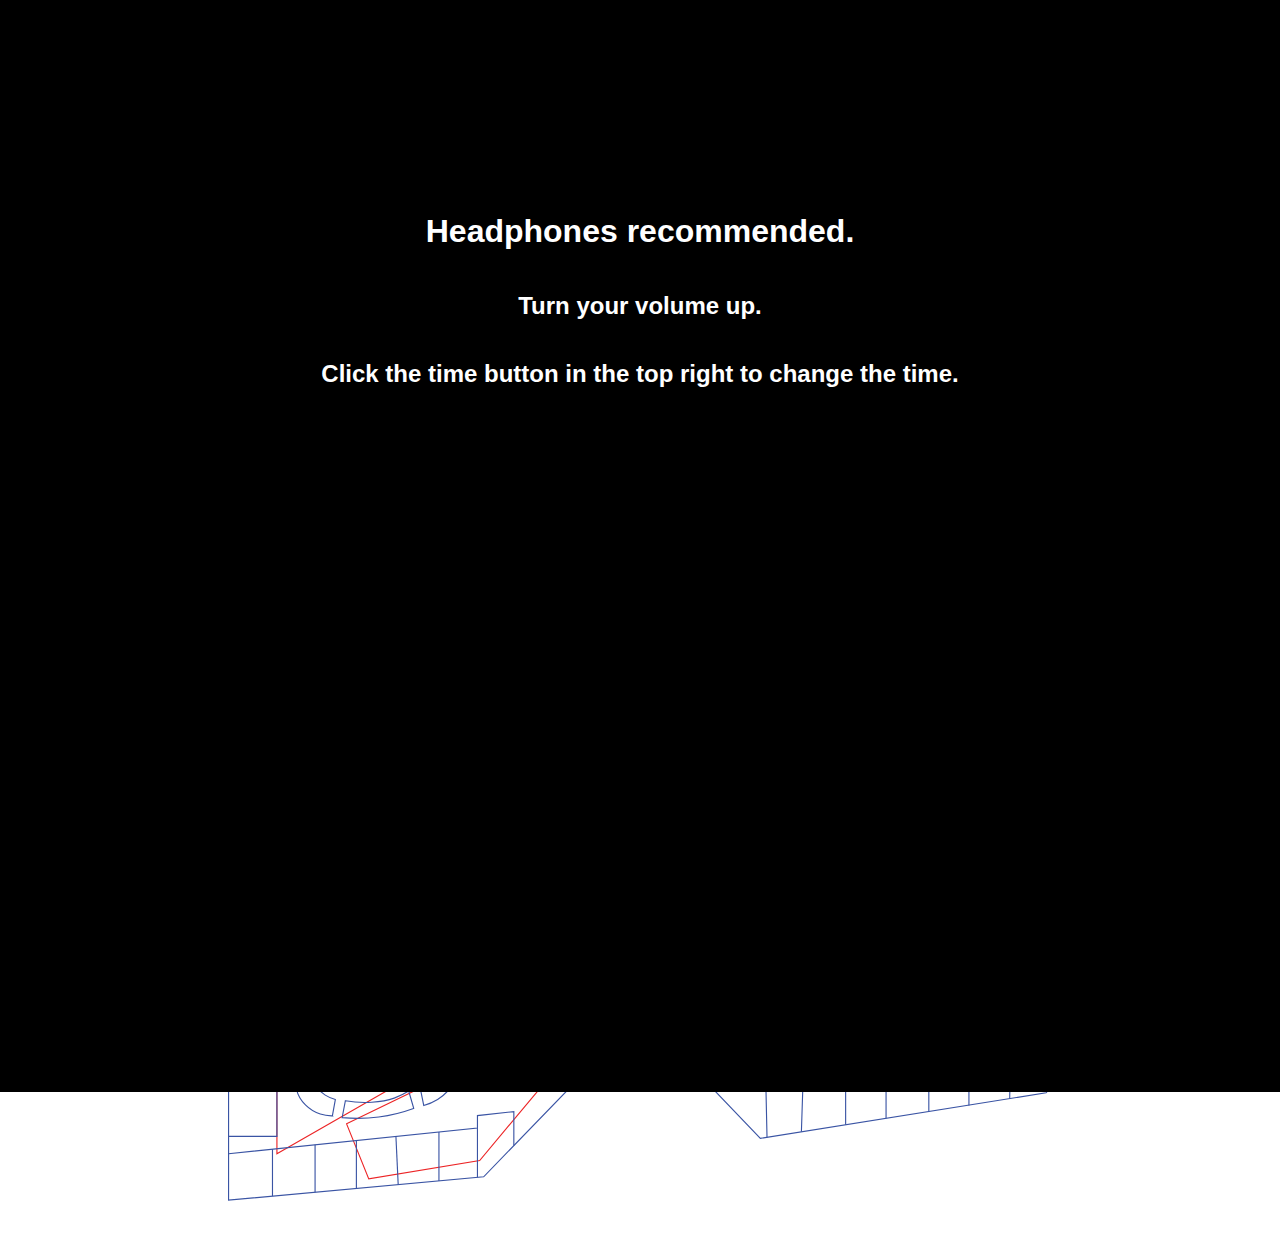
<file: soundscape/index.html>
<!DOCTYPE html>
<html lang="en">
  <head>
    <meta charset="utf-8" />
    <!-- <base href="/nyuad-coursework/soundscape/" /> -->
    <title>NYUAD Soundscape</title>
    <link rel="stylesheet" href="index.css" />
    <script type="module" src="index.js" defer></script>
  </head>
  <body>
    <div id="campus-map" class="map">
      <!-- prettier-ignore -->
      <svg viewBox="0 0 900 432"xmlns=http://www.w3.org/2000/svg><defs><style>.cls-1{stroke:#ed2024}.cls-1,.cls-2,.cls-3{fill:none;stroke-miterlimit:10}.cls-2{stroke:#3953a4}.cls-3{stroke:#3a54a4}</style></defs><g id=campus-triggers><rect class=cls-1 height=32.61 width=40.43 x=389.52 y=240.83 id=palms /><polygon class=cls-1 points="315.7 180.04 384.57 226.22 435.17 226.22 504.3 167 450 117.96 368.65 117.96 315.7 180.04"id=c2 /><rect class=cls-1 height=55.76 width=23.87 x=682.41 y=200.72 id=d2 /><polygon class=cls-1 points="341 113.52 462.04 92.91 463.61 100.22 342.04 120.83 341 113.52"id=behind /><polygon class=cls-1 points="468.88 297.67 487.22 314.88 472.54 321.27 454.19 303.76 468.88 297.67"id=highline-a4 /><polygon class=cls-1 points="565.02 165.7 589.09 190.15 598.28 179.98 671.26 179 675.96 183.3 700.41 159.43 663.24 122.85 610.61 122.85 565.02 165.7"id=c3 /><polygon class=cls-1 points="190.49 359.49 225.49 359.49 231.14 366.83 187.12 366.83 190.49 359.49"id=parking /></g><g id=campus-decorations><polygon class=cls-3 points="142.8 237.3 142.8 286.8 137.52 286.8 133.22 281.72 133.22 237.3 142.8 237.3"id=d1 /><polygon class=cls-3 points="133.22 201.17 173.52 163.87 243.43 163.87 292.22 193.61 280.22 214.48 236.91 187.35 181.87 187.09 152.13 216 133.22 201.17"id=b1 /><polygon class=cls-2 points="542.39 143.52 558.3 159.43 604.74 114.57 673.87 114.57 713.78 154.22 730.74 138.83 680.65 90.83 597.17 90.83 542.39 143.52"id=b2 /><polygon class=cls-2 points="116.2 331.9 153.08 304.12 167.26 322.51 158.75 330.63 178.8 339.53 175.38 347.46 179.29 349.02 174.11 359.49 163.45 359.49 121.09 340.12 116.2 331.9"id=a1c /><polygon class=cls-2 points="188.1 336.4 217.05 336.4 212.46 328.77 231.53 320.55 245.52 347.55 245.52 357.63 188.1 358.02 188.1 336.4"id=a1b /><polygon class=cls-2 points="163.25 296.78 177.92 315.57 193.77 303.53 199.74 304.12 204.43 313.02 218.42 313.02 225.08 308.03 212.36 283.58 188.1 278.49 163.25 296.78"id=a1a /><polygon class=cls-2 points="221.46 278.49 235.05 268.22 276.83 268.22 276.83 280.45 272.91 280.45 273.11 287.29 253.05 287.29 250.51 289.84 255.89 297.03 238.18 309.01 221.46 278.49"id=a2a /><polygon class=cls-2 points="244.84 320.55 255.3 315.17 258.92 319.18 266.07 314.68 278.2 338.65 292.97 338.65 306.37 309.01 323.68 315.57 308.91 358.9 264.99 358.9 244.84 320.55"id=a2c /><polygon class=cls-2 points="292.09 268.22 292.58 275.75 290.82 275.75 292.58 288.61 317.33 285.92 329.07 300.3 359.49 272.62 352.25 262.35 292.09 268.22"id=a2b /><polygon class=cls-2 points="325.15 339.73 320.85 351.17 321.43 359.26 373.09 358.9 394.12 337.58 394.12 289.05 374.39 289.05 373.97 329.07 364.58 339.73 325.15 339.73"id=a3 /><polygon class=cls-2 points="425.62 288.57 425.62 338.16 448.02 359.68 508.28 359.26 508.28 347.36 502.22 339.63 456.24 339.83 445.77 329.46 445.09 288.57 425.62 288.57"id=a4 /><polygon class=cls-2 points="450 264.89 466.95 246.11 527.16 237.6 530.49 257.13 484.02 266.55 499.67 279.86 486.37 295.12 450 264.89"id=a5a /><polygon class=cls-2 points="496.93 310.38 528.14 359.68 557.49 359.68 588.79 305.39 570.6 293.95 544.58 337.87 538.22 337.97 513.37 299.62 496.93 310.38"id=a5c /><polygon class=cls-2 points="547.51 237.4 548 256.77 591.14 257.75 580.09 276.83 598.38 289.45 622.93 248.46 613.15 237.4 547.51 237.4"id=a5b /><polygon class=cls-2 points="608.65 288.66 633.01 252.76 655.9 249.14 688.28 280.84 673.71 296.29 649.25 271.25 644.07 271.25 626.07 300.3 608.65 288.66"id=a6a /><polygon class=cls-2 points="598.58 303.83 575.49 347.95 579.89 350 579.79 359.68 637.32 359.68 637.32 338.16 600.83 338.26 616.38 312.53 598.58 303.83"id=a6c /><polygon class=cls-2 points="651.01 337.67 651.01 359.68 695.42 359.68 736.12 327.5 702.86 295.9 688.28 311.75 703.05 325.25 688.28 338.36 651.01 337.67"id=a6b /><path class=cls-2 d=M176.39,209.39c.08-.58,.36-2.42,1.57-4.43,.49-.81,2.69-4.5,7.04-5.35,.99-.19,3.65-.71,5.87,.78,4.11,2.77,2.68,9.74,2.61,10.04-.84,3.81-3.75,7.89-8.09,8.87-.75,.17-3.6,.81-6-.78-3.76-2.49-3.11-8.25-3-9.13Z id=c1-hole-1 /><path class=cls-2 d=M222.57,206.26c.87-2.38,2.79-3.62,3.52-4.04,1.09-.62,3.03-1.39,8.35-.52,4.25,.69,8.12,1.32,12.39,4.17,3.34,2.22,7.5,5,8.09,9.91,.33,2.76-.44,6.43-3,8.61-4.44,3.78-11.68,.88-16.17-.91-2.28-.91-10.49-4.19-12.91-11.22-.42-1.23-1.18-3.51-.26-6Z id=c1-hole-2 /><path class=cls-2 d=M182.26,320.39c-.52-2.61,1.36-5.21,3.13-6.46,1.5-1.05,3.03-1.22,5.09-1.43,1.55-.16,3.17-.34,5.15,.33,2.42,.81,3.84,2.35,4.24,2.8,.6,.68,1.97,2.45,2.28,5.09,.15,1.29,.41,3.45-.91,5.02-1.28,1.51-3.31,1.61-5.28,1.7-.71,.03-4.08,.13-8.09-1.96-2.84-1.48-5.13-2.67-5.61-5.09Z id=a1-hole /><path class=cls-2 d=M271.67,307.41c.16-.65,1-3.84,3.98-6.07,3.5-2.61,7.53-2.07,9.33-1.83,1.82,.25,6.15,.83,8.67,4.3,2.68,3.69,1.61,8.27,.91,11.28-1.22,5.26-5.19,13.93-10.3,13.76-3.04-.1-5.11-3.28-8.28-8.15-2.74-4.21-5.49-8.43-4.3-13.3Z id=a2-hole /><path class=cls-2 d=M349.02,324.37c.62-3.46,3.19-5.42,6.46-7.92,3.95-3.02,6.51-4.98,8.9-4.21,3.79,1.23,5.57,8.8,3.42,14.38-.24,.62-2.8,6.97-8.8,7.73-.45,.06-5.5,.61-8.41-3.13-2.21-2.85-1.68-6.23-1.57-6.85Z id=a3-hole /><path class=cls-2 d=M449.39,321.63c-.12-1.17-.16-3.04,.49-5.18,.54-1.78,1.03-3.32,2.35-4.01,1.87-.99,4.35,.44,6.26,1.57,5,2.95,7.52,6.8,8.71,8.8,1.24,2.08,1.85,3.16,1.66,4.6-.42,3.23-4.48,5-5.58,5.48-1.25,.54-5.38,2.33-9.2,.29-3.64-1.94-5.63-6.63-4.7-11.54Z id=a4-hole /><path class=cls-2 d=M525.57,282.43c-.15-2.19-.36-6.17,2.09-9.78,2.17-3.2,5.32-4.48,7.57-5.35,1.96-.76,11.52-4.48,19.17,.78,6.16,4.24,7.23,11.65,7.57,13.96,1.9,13.15-6.73,29.82-16.7,30.26-11.25,.5-19.02-19.88-19.7-29.87Z id=a5-hole /><path class=cls-2 d=M633.4,300.99c1.07-6.59,6.22-10.33,8.71-12.13,3.14-2.28,6.51-4.73,10.66-4.01,4.86,.84,8.36,5.6,9.29,9.78,2.03,9.1-7.12,19.67-16.24,20.35-1.16,.09-6.81,.35-10.27-3.72-3.21-3.76-2.4-8.71-2.15-10.27Z id=a6-hole /><g id=lines><polygon class=cls-2 points="76.48 172.09 159.43 151.61 341 111.96 462.3 90.83 559.35 78.3 753.43 60.57 793.35 57.17 796.87 52.61 786.5 23.26 791.39 23.26 799.61 49.09 800.59 41.26 794.72 23.26 804.11 23.26 813.5 53.2 822.89 84.11 831.3 123.83 835.02 168.83 834.04 218.13 824.65 275.85 814.48 308.91 792.37 361.35 794.78 364.87 875.26 364.87 875.26 388.61 782.78 388.61 772.74 410 762.7 410 765.57 403.09 763.87 396.17 758.26 391.87 428.91 392 422.39 398.26 422.26 410 413.39 410 413.13 393.83 410.91 392 408.7 391.87 406.87 394.48 407.26 410 398.26 410 398.39 399.83 392.52 392.26 186.83 392.26 180.43 396.04 177.83 410 169.74 410 167.13 395.91 161.13 392.26 64.87 392.52 57.57 398.52 57.57 410 42.83 410 42.83 393.17 40.35 393.3 40.35 410 24.3 410 24.3 363.83 31.35 356.65 35.65 210.04 31.61 204.83 24.3 202.74 24.3 171.04 30.3 169.74 33.3 164.13 32.52 23.26 47.13 23.26 47.65 151.87 52.48 147.17 55.09 139.74 54.83 23.26 69.57 23.26 69.3 58.74 245.65 23.26 413.78 23.26 309.57 43.22 230.52 59.26 69.43 101.91 69.43 154.74 200.13 122.85 295.38 101.52 385.61 71.39 447.83 47.13 517.09 23.26 555.43 23.26 461.91 53.39 389.52 82.74 286.22 115.61 79.61 163.87 70.61 168.53 63.86 175.67 76.48 172.09"/><polygon class=cls-2 points="46.61 189.93 49.22 189.93 47.13 261.17 45.96 297.57 49.22 311.65 47.59 360.7 45.04 360.7 46.48 312.35 42.96 297.03 46.09 218.39 46.61 189.93"/><polygon class=cls-2 points="60.63 378.57 106.61 379.74 122.46 375.04 228.11 375.04 228.11 381.7 60.63 381.7 60.63 378.57"/><rect class=cls-2 height=6.65 width=154.96 x=233 y=375.04 /><polygon class=cls-2 points="395.39 375.04 398.13 375.04 400.09 377.39 400.09 380.52 395.39 381.7 395.39 375.04"/><rect class=cls-2 height=2.15 width=3.42 x=422.2 y=379.54 /><polygon class=cls-2 points="432.17 378.37 475.8 379.54 492.83 375.04 593.98 376.02 593.98 381.7 432.17 381.7 432.17 378.37"/><polygon class=cls-2 points="597.89 375.04 767.33 373.87 764.78 379.74 597.89 381.7 597.89 375.04"/><polygon class=cls-2 points="773.78 373.87 772.22 379.54 775.35 379.54 776.91 376.71 773.78 373.87"/><polygon class=cls-2 points="795.7 377.78 825.63 376.71 838.74 373.87 875.26 373.87 875.26 376.71 839.52 375.83 824.07 379.54 794.52 379.54 795.7 377.78"/><polyline class=cls-2 points="62.2 176.26 60.04 258.24 65.52 264.5 72.57 264.5 75.5 259.61 77.65 195.83 70.61 188.98 70.22 180.57 76.48 172.09"/><path class=cls-2 d=M109.38,188l.3-.1,4.76-1.57,5.05-.68,2.54,4.43s-4.53,3.26-4.66,3.26-7.99-5.35-7.99-5.35Z /><polygon class=cls-2 points="77.65 182.47 77.9 182.23 80.93 179.29 84.26 179.64 85.92 183.11 83.28 186.53 79.36 186.14 77.65 182.47"/><path class=cls-2 d=M355.67,133.17l-17.22-12.35-151.24,31.96v3.13l67.77,.78,19.49,11.54h13.11c.18-1.26,.93-5.56,4.63-8.41,2.34-1.81,4.76-2.17,6.62-2.45,2.41-.36,7.49-1.12,12.03,1.96,4.58,3.1,6.72,8.83,6.16,14.09-.87,8.2-7.95,11.99-8.41,12.23-.45,.23-8.18,4.03-15.16-.49-4.75-3.07-6.07-7.98-6.36-9.2l-15.07,.29-20.45-12.39-8.02-.42 /><path class=cls-2 d=M293.85,171.27c.19-3.19,2.74-6.29,6.26-7.14,3.78-.91,7.67,1.02,9.29,4.3,2.21,4.46-.47,10.06-4.5,11.45-5,1.72-11.37-3.25-11.05-8.61Z /><path class=cls-2 d=M462.63,128.52l4.5-5.48-2.67-22.57,127.17-16.96-45.98,43.24h-13.11c-1.08-1.6-3.06-4.04-6.26-5.93-.87-.51-9.42-5.39-17.22-1.3-7.21,3.77-11.8,14.17-7.04,22.7,4.79,8.58,15.99,9.74,23.09,5.87,6.14-3.35,8.01-9.81,8.41-11.35 /><line class=cls-2 x1=533.13 x2=551.69 y1=135.96 y2=134.58 /><path class=cls-2 d=M508.61,132.37c.49-3.26,3.45-5.59,6.39-6.13,3.95-.73,8.44,1.65,9.33,5.48,1.05,4.49-3.21,9.53-8.09,9.39-4.41-.13-8.27-4.46-7.63-8.74Z /><path class=cls-2 d=M557.91,172.09c1.65-.03,3.06,2.16,4.04,4.17-3.29,2.7-4.89,6.59-4.04,10.04,.89,3.62,4.12,5.39,5.48,6.13,6.23,3.4,13.07,.51,14.22,0,2.08,1.31,4.07,3.03,3.91,4.83-.29,3.4-8.15,6.34-14.74,5.48-5.69-.75-12.08-4.55-14.48-11.09-3.26-8.87,2.01-19.5,5.61-19.57Z /><polyline class=cls-2 points="694.35 102.3 694.35 72.96 744.63 70.22 745.74 81.43 749.59 84.11 783.17 83.52 787.8 78.5 788.52 69.17 793.61 66.57 800.52 68.91 804.17 86 805.22 131.65 801.41 134.95 785.78 148.48 780.3 159.43 780.96 201.04 762.3 239.52 746.65 264.3 739.48 265.09 739.35 278.65 750.83 278.65 761.13 271.48 775.09 250.87 782 234.96 794.52 228.6 803.26 230.39 801.83 243.04 794.52 277.22 773.52 339.7 767.78 339.7 709.87 281.39 724.35 264.17 724.35 164.91 721.48 162.3 764 116.39 788.13 90.3 791.13 89.65 796.61 106.61 800.78 134.26"/><line class=cls-2 x1=713.91 x2=721.48 y1=154.64 y2=162.3 /><polyline class=cls-2 points="730.74 138.3 779.36 89 783.17 83.52"/><polygon class=cls-2 points="806.46 72.96 813.7 84.4 820.15 114.43 816.53 122.07 808.71 128.42 808.71 88.32 806.46 72.96"/><path class=cls-2 d=M809,139.48c.29-.29,13.79-11.05,13.79-11.05l3.33,38.45-2.35,61.73-1.37,4.4-13.4-13.99v-79.53Z /><polygon class=cls-2 points="805.22 143.49 805.22 214.41 800.2 207.66 800.2 151.12 805.22 143.49"/><polygon class=cls-2 points="788.65 160.61 790.8 159.43 791.88 160.61 791.88 198.08 789.43 198.86 787.87 197.1 788.65 160.61"/><polyline class=cls-2 points="804.3 230.26 805.22 231.24 802.54 268.02 792.17 304.8 772.22 364.67 652.48 366.63 632.13 366.63 624.3 359.68"/><polyline class=cls-2 points="703.15 293.95 702.86 295.9 699.24 291.7 709.87 281.39"/><polygon class=cls-2 points="779.07 357.83 777.89 362.52 781.22 362.52 785.33 357.83 779.07 357.83"/><polyline class=cls-2 points="781.61 352.35 794.52 314.2 802.71 292.28 807.24 258.83 809 233 816.24 239.07 820.15 250.41 817.56 263.42 806.46 304.61 787.28 352.35 780.63 352.35"/><polyline class=cls-2 points="752.98 68.26 779.59 67.8 779.59 72.96 753.43 74.26 752.98 68.59"/><polyline class=cls-2 points="595.74 360.43 592.74 366.04 617.26 366.04 611.52 359.68"/><polyline class=cls-2 points="588.79 359.68 580.87 366.63 522.17 366.04 446.39 366.83"/><polyline class=cls-2 points="373.09 366.83 235.87 366.83 228.89 363.4"/><polyline class=cls-2 points="188.1 363.4 182.17 365.11 64.74 366.83 57.17 359.26 57.17 314.09 58.74 278.49 65.91 272.91 76.67 270.76 83.72 262.05 83.72 251.59 88.8 242.78 88.8 205.8 85.67 203.26 86.07 195.83 93.7 189.93 101.33 192.5 122.46 202.28 143.78 183.11 143.78 178.02 136.15 172.09 135.17 167.65 104.85 175.67 106.22 181.93 99.76 182.13 96.43 177.24 100.74 174.3 145.15 163.87 154.93 176.07 122.85 206.59 122.39 202.71"/><polyline class=cls-2 points="66.83 274.22 63.7 346.48 71.26 348.57 144.37 295.61 137.52 286.8"/><polyline class=cls-2 points="153.08 304.12 145.35 294.53 144.37 295.61"/><polyline class=cls-2 points="132.83 235.54 137.62 227.91 88.04 194.3"/><polyline class=cls-2 points="138.01 228.4 142.8 230.95 147.21 222.43 125.1 208.74 133.22 201.17"/><polyline class=cls-2 points="159.43 230.26 155.13 238.09 176.28 252.17 176.28 272.62 156.4 286.8 163.25 296.78"/><polyline class=cls-2 points="159.92 230.26 185.03 245.91 193.78 237.3 213.14 236.82 222.53 245.91 276.83 245.91 276.24 268.22"/><line class=cls-2 x1=225.08 x2=237.21 y1=308.38 y2=308.38 /><line class=cls-2 x1=231.89 x2=244.84 y1=320.36 y2=320.55 /><polyline class=cls-2 points="246.37 348.43 251.65 358.61 244.84 358.9 244.84 358.02"/><polyline class=cls-2 points="314.21 180.7 307.48 189.93 308.78 226.22 333.57 242.65 374.39 239 387.17 227.39"/><polyline class=cls-2 points="505.15 168.04 513.76 174.89 512.78 202.89 496.93 219.5 439.02 230.26 435.17 226.22"/><polyline class=cls-2 points="352.61 262.02 361.09 262.35 364.8 266.78 359.49 271.41"/><polyline class=cls-2 points="329.85 300.3 339.63 306.47 371.03 274.77 375.24 278.78 441.17 278.59 444.01 273.99 481.38 303.73 489.11 299.13 486.37 295.12"/><polyline class=cls-2 points="324.04 315.5 333.17 319.54 325.15 339.43"/><polyline class=cls-2 points="292.09 268.22 287.36 268.22 287 245.26 331.87 242.65 333.57 242.65"/><line class=cls-2 x1=425.62 x2=425.62 y1=358.9 y2=337.09 /><line class=cls-2 x1=425.62 x2=394.12 y1=289.05 y2=289.05 /><polyline class=cls-2 points="394.12 307.05 402.83 307.05 402.83 344.33 394.8 358.02 394.8 358.9 394.12 337.58"/><polyline class=cls-2 points="425.62 307.05 417.6 307.05 417.6 344.33 424.84 357.43"/><polyline class=cls-2 points="508.28 359.26 515.33 359.26 508.77 347.75 489.11 315.76 495.76 310.38 496.93 310.38"/><polyline class=cls-2 points="574.74 348.43 568.87 359.26 580.35 359.68"/><polyline class=cls-2 points="598.48 303.17 592.74 299.87 588.17 306.47"/><polyline class=cls-2 points="598.38 289.45 606.4 293.39 608.65 288.66"/><polyline class=cls-2 points="496.93 219.5 528.7 214.22 529.22 237.6 526.55 237.68"/><polyline class=cls-2 points="548.39 237.68 539.65 237.68 539.65 215 607.87 215 622.93 192.43 647.74 192.43 661.61 205.61 704.91 163.35 711.96 170.65 672.43 209.39 673.35 247.61 698.65 271.35 687.76 281.39"/><line class=cls-2 x1=651.01 x2=637.32 y1=359.68 y2=359.68 /><polyline class=cls-2 points="69.04 84.79 69.04 77.46 121.87 66.01 125.98 68.36 69.53 84.79"/><polyline class=cls-2 points="116.2 332.2 108.24 338 123.17 359.49 162.7 359.49"/><polyline class=cls-2 points="513.76 185.85 521.98 186.3 522.32 215.28"/><line class=cls-2 x1=512.78 x2=513.08 y1=202.89 y2=216.82 /><polyline class=cls-2 points="308.38 214.9 298.54 214.9 298.54 244.59"/><line class=cls-2 x1=308.38 x2=308.78 y1=244.02 y2=226.22 /></g></g></svg>
    </div>
    <div id="c2-map" class="map">
      <button type="button" class="back-button"><</button>
      <!-- prettier-ignore -->
      <svg viewBox="0 0 726.74 427.57"xmlns=http://www.w3.org/2000/svg><defs><style>.cls-1{stroke:#3a54a4}.cls-1,.cls-2{fill:none;stroke-miterlimit:10}.cls-2{stroke:#ec2426}</style></defs><g id=c2-triggers><polygon class=cls-2 points="280.93 321.5 242.07 292.93 104.59 359.72 124.15 408.24 221.98 392.06 280.93 321.5"id=store /><polygon class=cls-2 points="231.83 278.07 43.15 386.07 43.15 278.07 170.13 218.24 231.83 278.07"id=marketplace /><polygon class=cls-2 points="237.37 160.15 266.07 126.63 367.8 105.24 462.24 121.02 490.82 155.98 451.8 200.98 367.28 218.24 284.85 200.98 237.37 160.15"id=library /><polygon class=cls-2 points="305.46 320.33 419.98 317.98 422.85 277.8 301.02 278.85 305.46 320.33"id=c2-entrance /></g><g id=c2-decorations><g id=lines><polygon class=cls-1 points="305.72 323.46 420.5 321.37 469.54 372.5 721.54 332.33 726.24 327.11 726.24 193.76 507.63 22.41 515.98 16.67 502.93 7.8 496.67 14.59 479.98 .5 210.24 .5 186.24 28.67 176.85 19.28 164.33 34.93 161.72 31.28 126.76 41.2 129.89 57.89 151.8 74.07 .5 254.59 .5 427.02 225.5 406.41 305.72 323.46"/><polyline class=cls-1 points=".5 386.07 220.02 363.37 220.02 352.41 252.11 348.89 252.11 378.9"/><path class=cls-1 d=M.5,370.8H43.15v-67.7l2.35-11.35,60.65-70.43h69.26c6.08,8.19,14.01,17.2,24.26,25.83,30.7,25.82,64.39,33.16,82.57,35.61l2.35-8.22c12.44-4.17,29.91-8.94,51.26-11.35,3.53-.4,14.47-1.56,27-1.57,16.47-.01,45.12,1.95,81.39,14.87v7.04c10.07-2.18,24.07-5.98,39.91-12.91,13.98-6.11,32.4-14.36,50.48-31.7,4.07-3.9,8.85-8.48,13.59-14.11,6.73-7.99,13.37-18.08,17.72-31.29,8.87-26.93,2.98-50.86-.39-61.43l15.26-5.48,107.61,87.13v66.65l23.48,.78v-43.83l14.35-.39 /><polyline class=cls-1 points="726.24 288.63 507.24 320.33 508.8 288.63 473.59 288.63 475.42 371.56"/><path class=cls-1 d=M215.33,175.93c-1.16-4.76-2.27-12.21-.39-20.74,1.55-7.07,5.84-17.96,22.3-30.91,16.23-12.77,36.68-21.53,68.09-27.39,17.8-3.32,49.96-7.73,93.52-3.52,42.59,4.12,71.31,7.3,94.7,29.35,7.02,6.62,20.65,19.47,21.13,37.57,.78,29.47-33.94,50.08-41.87,54.78-14.52,8.62-26.68,11.1-48.13,15.26-23.87,4.63-51.17,7.05-82.17,5.09-35.34-2.23-56.36-3.56-80.22-16.43-24.12-13.01-38.93-31.24-46.96-43.04Z /><path class=cls-1 d=M436.65,97.83l4.07-19.33-76.41-9-.68-7.43c-23.48-1.18-53.49,.57-86.09,10.96-19.81,6.31-44.94,14.63-68.48,37.17-9.7,9.29-16.4,18.39-20.74,25.04l28.63,13.49 /><polyline class=cls-1 points="489.25 118.93 498.63 101.98 531.5 139.15 512.52 148.73"/><polyline class=cls-1 points="531.5 139.15 558.11 128.98 559.67 134.07 579.17 127.22 574.93 112.93 591.78 88.37"/><polyline class=cls-1 points="582.45 101.98 481.8 20.2 473.59 17.85 380.85 17.85 380.85 71.45"/><polyline class=cls-1 points="361.68 61.98 363.37 17.85 222.37 17.85 79.15 184.15 21.63 255.37 8.74 244.76"/><polygon class=cls-1 points="167.59 91.64 144.5 118.41 181.67 134.46 195.76 113.05 167.59 91.64"/><polygon class=cls-1 points="135.89 126.63 188.33 143.85 188.33 183.37 139.02 200.98 103.41 166.54 135.89 126.63"/><polyline class=cls-1 points="195.76 138.74 197.33 193.76 175.41 221.33"/><polygon class=cls-1 points="201.63 108.63 177.76 85.54 210.24 59.91 268.54 35.07 276.37 65.59 232.93 83.59 201.63 108.63"/><polygon class=cls-1 points="292.02 31.93 296.33 59.91 351.89 55.8 351.89 25.28 320.2 25.28 292.02 31.93"/><path class=cls-1 d=M540.63,135.66c2.26,4.46,11.82,24.43,5.15,46.93-4.42,14.91-13.53,24.18-18,28.17l-25.03-20.05 /><line class=cls-1 x1=527.78 x2=547.45 y1=210.76 y2=225.72 /><polyline class=cls-1 points="481.65 210.76 498.24 239.2 506.07 236.1 518.31 252.33"/><line class=cls-1 x1=432.1 x2=432.1 y1=228.87 y2=272.49 /><line class=cls-1 x1=294.41 x2=294.41 y1=230.49 y2=272.49 /><line class=cls-1 x1=245.31 x2=218.35 y1=207.97 y2=260.55 /><polygon class=cls-1 points="218.35 287.07 252.11 288.63 252.11 321.5 218.35 321.5 218.35 287.07"/><line class=cls-1 x1=39.23 x2=39.23 y1=382.06 y2=423.47 /><line class=cls-1 x1=76.8 x2=76.8 y1=378.18 y2=420.03 /><line class=cls-1 x1=113.24 x2=113.24 y1=374.41 y2=416.69 /><line class=cls-1 x1=148.11 x2=150.11 y1=370.8 y2=413.32 /><line class=cls-1 x1=186.05 x2=186.05 y1=366.88 y2=410.03 /><line class=cls-1 x1=220.02 x2=220.02 y1=363.37 y2=406.91 /><line class=cls-1 x1=.5 x2=43.15 y1=304.28 y2=303.11 /><polyline class=cls-1 points="53 283.05 27.11 260.55 85.02 190.8 96.76 197.26 109.67 182.98 148.11 221.33"/><polyline class=cls-1 points="505.74 366.73 507.24 320.33 474.4 325.61"/><line class=cls-1 x1=544.75 x2=544.75 y1=314.9 y2=360.51 /><line class=cls-1 x1=580.41 x2=580.41 y1=309.74 y2=354.83 /><line class=cls-1 x1=618.12 x2=618.12 y1=304.28 y2=348.81 /><line class=cls-1 x1=653.5 x2=653.5 y1=299.16 y2=343.53 /><line class=cls-1 x1=690.19 x2=689.47 y1=293.85 y2=337.44 /><path class=cls-1 d=M95.98,263.98c2.97-4.51,6.61-10.22,15.26-16.04,3.49-2.34,11.21-5.14,17.87-6.4,17.54-3.32,32.43,10.17,34.7,12.52l3.39-4.7c-3.39-3.44-10.61-9.79-21.65-12.78-16.81-4.55-30.71,1.88-35.48,4.17-11,5.29-17.7,13.04-21.13,17.74l7.04,5.48Z /><path class=cls-1 d=M92.07,352.67c-2.43,.06-6.3-.11-10.7-1.57-9.6-3.17-18.32-11.31-20.87-21.39-1.64-6.47-.3-12.01,1.04-16.7,3-10.5,8.98-27.14,21.65-47.74l8.87,7.04c-7.15,12.3-12.21,22.79-15.65,30.52-2.72,6.11-4.21,10.01-3.39,14.87,1.62,9.58,11,15.56,12.78,16.7,3.48,2.22,6.73,3.33,8.87,3.91l-2.61,14.35Z /><path class=cls-1 d=M187.54,292.93c-2.45-6.81-2.61-12.39-8.02-20.61-2.15-3.27-7.81-8.57-9.98-11.22l5.22-6.52c3.46,2.31,7.56,5.59,11.48,10.17,8.82,10.32,11.71,21.41,12.78,27.39l-11.48,.78Z /><path class=cls-1 d=M200.85,313.02s-1.13,7.01-1.83,8.87c-5.82,15.49-23.15,20.74-26.35,21.65l-3.13-15.26c4.38-1.45,9.46-6.23,14.87-12.91,1.14-1.41,2.08-2.82,2.87-4.17l13.57,1.83Z /><path class=cls-1 d=M163.8,346.15l-.17,.06c-7.94,2.91-18.28,5.9-30.61,7.5-12.71,1.66-23.78,1.36-32.35,.52l2.87-14.87c9.47,1.68,17.47,1.68,23.22,1.3,5.38-.35,11.87-.83,19.83-3.65,5.5-1.95,9.8-4.35,12.78-6.26l4.43,15.39Z /><path class=cls-1 d=M594.89,213.7c-3.62,3.39-7.33,7.28-10.96,11.74-13.04,16.01-19.61,32.61-23.09,45l-9.2,3.33c1.32-7.31,3.76-16.43,8.41-26.22,9.16-19.29,22.26-31.46,30.52-37.96l4.3,4.11Z /><path class=cls-1 d=M563.78,295.09l7.63-5.67c9.39,2.27,22.29,4.45,36.59,3.91,11.25-.42,17.95-2.32,23.67-5.28,2.72-1.41,4.83-2.85,6.26-3.91l1.96,4.89c-11.66,6.14-36.96,17.11-64.76,9.59-4.09-1.11-7.87-2.51-11.35-4.11 /><path class=cls-1 d=M647.33,283.74c2.3-.87,5.43-2.26,8.8-4.5,2.34-1.55,9.8-6.82,15.07-16.83,4.83-9.19,5.22-17.46,5.28-19.37,.37-11.55-4.05-20.16-6.26-23.87l-2.93,3.72c1.46,2.61,3.42,6.76,4.5,12.13,.55,2.74,3.88,20.8-8.22,34.43-2.23,2.52-6.91,7.04-14.87,9.98l-1.37,4.3Z /><path class=cls-1 d=M664.35,218.39c-10.1-14.01-25.56-21.81-40.5-19.76-8.88,1.22-15.35,5.6-18.98,8.61l-2.15-5.87c6.16-4.53,11.85-6.28,15.46-7.04,12.4-2.62,22.51,1.74,30.72,5.28,8.46,3.65,12.68,7.53,14.67,9.59,1.95,2.01,3.49,4.03,4.7,5.87l-3.91,3.33Z /></g></g></svg>
    </div>
    <div class="button-list">
      <button type="button" class="time-button">O</button>
      <button type="button" class="help-button">?</button>
    </div>
    <div class="experience-wrapper hidden">
      <div class="backdrop"></div>
      <div class="experience">
        <div class="header">
          <h1 class="title"></h1>
          <span class="recorded"></span>
          <button type="button" class="back-button">x</button>
        </div>
        <div class="content"></div>
        <div class="audio-container"></div>
      </div>
    </div>
    <div class="disclaimer">
      <h1>Headphones recommended.</h1>
      <h2>Turn your volume up.</h2>
      <h2>Click the time button in the top right to change the time.</h2>
    </div>
  </body>
</html>
</file>
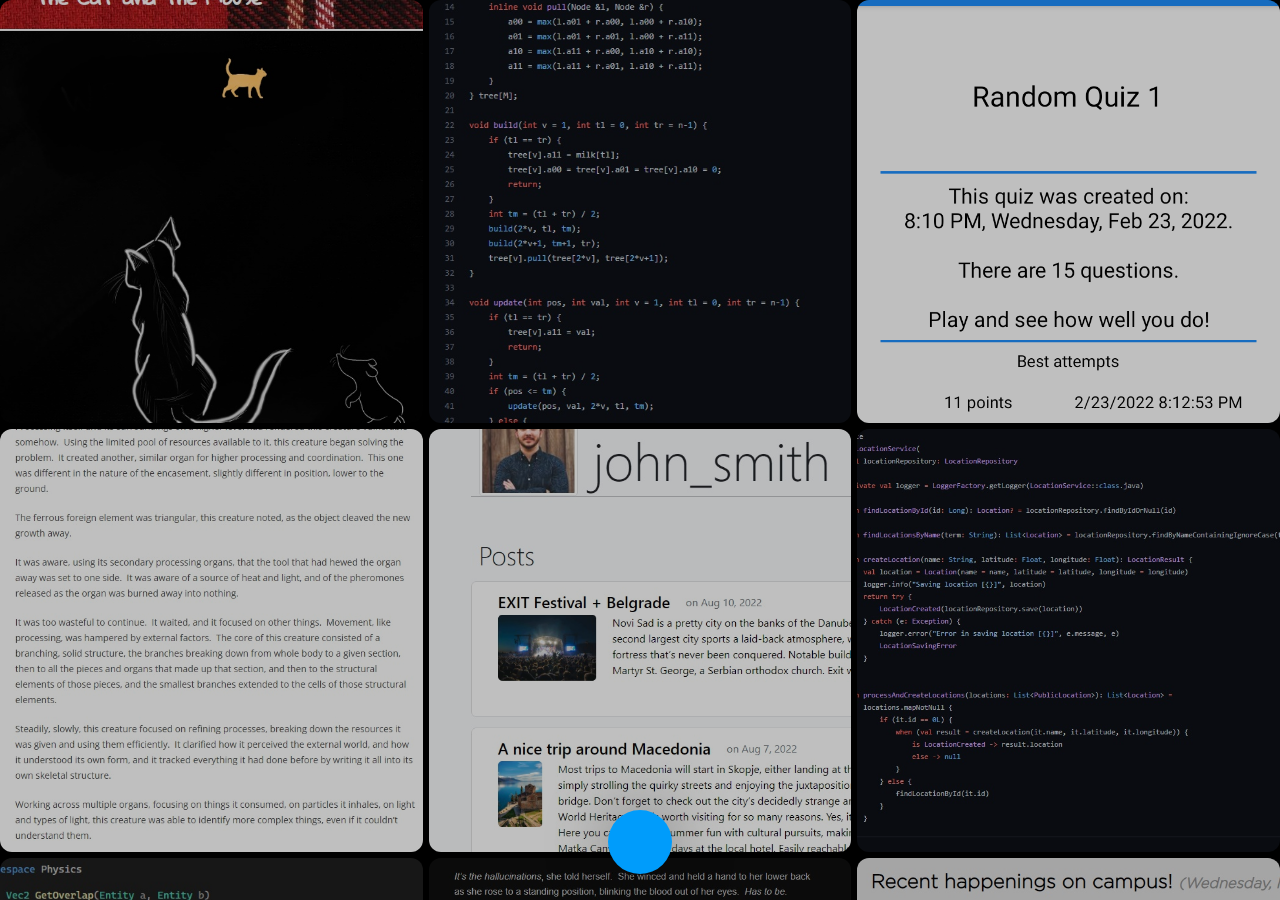
<file: commlab/assignment-portfolio/index.html>
<!DOCTYPE html>
<html lang="en">
  <head>
    <meta charset="utf-8" />
    <title>Vladimir Sharkovski</title>
    <link rel="stylesheet" href="index.css" />
    <script src="index.js" defer></script>
  </head>
  <body data-focus="main">
    <main>
      <div id="main-grid"></div>
    </main>

    <nav id="nav">
      <div id="nav-links"></div>
    </nav>

    <button id="nav-toggle" type="button">
      <span class="open">></span>
      <span class="close">v</span>
    </button>

    <div id="about" class="item-page">
      <div class="item-info">
        <h4>Vladimir Sharkovski is an undergraduate student at NYU Abu Dhabi.</h4>
        <p>In his free time, he likes:</p>
        <ul>
          <li>Reading</li>
          <li>Coding</li>
          <li>Photographing</li>
        </ul>
        <p>On this page, you can see some of the places and activities he likes.</p>
        <p>Learn more about him here:</p>
        <ul class="link-list">
          <li>
            <a href="https://www.linkedin.com/in/vladimir-sharkovski-37a30818a/">Vladimir's LinkedIn</a>
          </li>
          <li>
            <a href="https://github.com/vsharkovski">Vladimir's GitHub page</a>
          </li>
        </ul>
      </div>
      <div class="scrolling-column scrolling-column-up right-column"></div>
    </div>

    <div id="projects" class="item-page">
      <div class="item-info">
        <h4>Vladimir has worked on many projects, and will continue to do so for a long time.</h4>
        <p>A non-exhaustive list of projects follows:</p>
        <ul class="link-list">
          <li>
            <a href="https://github.com/vsharkovski/Journeys">Journeys</a>
          </li>
          <li>
            <a href="https://github.com/vsharkovski/Competitive-Programming">Competitive Programming Code Repository</a>
          </li>
          <li>Secret project for his student assistantship which he can't share yet</li>
          <li>
            <a href="https://github.com/vsharkovski/QuizRandom">Quiz Mobile App</a>
          </li>
          <li>
            <a href="https://github.com/vsharkovski/UnfinishedGame">Unfinished Game</a>
          </li>
          <li>
            <a href="https://vsharkovski.github.io/nyuad-coursework/commlab/assignment-30mmf/"
              >Communications Lab - Personal Website of a Teddy Bear</a
            >
          </li>
          <li>
            <a href="https://vsharkovski.github.io/nyuad-coursework/commlab/assignment-comic/"
              >Communications Lab - The Cat and Mouse Comic</a
            >
          </li>
          <li>
            <a href="https://vsharkovski.github.io/nyuad-coursework/commlab/assignment-sound/"
              >Communications Lab - A day in the life of a student at NYU Abu Dhabi</a
            >
          </li>
          <li>
            <a href="https://vsharkovski.github.io/nyuad-coursework/commlab/assignment-video/"
              >Communications Lab - NYUAD News</a
            >
          </li>
        </ul>
      </div>
      <div class="scrolling-column scrolling-column-down right-column"></div>
    </div>
  </body>
</html>
</file>
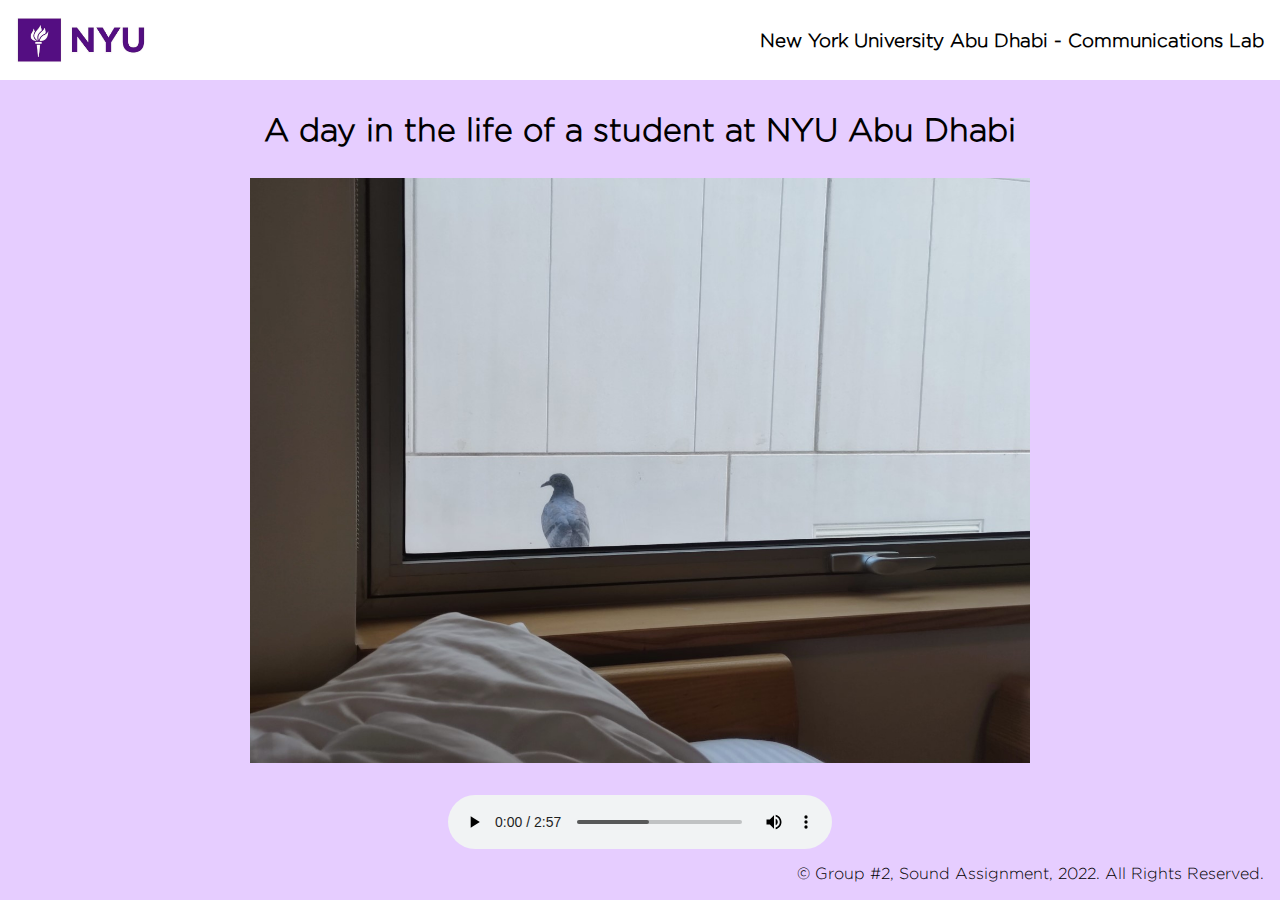
<file: commlab/assignment-sound/index.html>
<!DOCTYPE html>
<html lang="en">
  <head>
    <meta charset="utf-8" />
    <title>A day in the life of a NYU Abu Dhabi student</title>
    <link rel="stylesheet" href="styles.css" />
    <script src="script.js" defer></script>
  </head>
  <body>
    <div class="navbar">
      <div>
        <a href="https://nyuad.nyu.edu/en/">
          <img src="assets/images/nyu-logo.png" />
        </a>
      </div>
      <div class="ms-auto">
        <h3>
          <a href="https://www.commlab.nyuadim.com/"
            >New York University Abu Dhabi - Communications Lab</a
          >
        </h3>
      </div>
    </div>
    <h1 class="mt-4 mb-4 text-center">A day in the life of a student at NYU Abu Dhabi</h1>
    <div id="slideshow" class="d-flex"></div>
    <div class="d-flex">
      <audio controls id="player">
        <source src="assets/audio/DayAtNYUAD2.mp3" type="audio/mp3" />
        Your browser does not support the audio element.
      </audio>
    </div>
    <p class="copyright-label text-end me-3">© Group #2, Sound Assignment, 2022. All Rights Reserved.</p>
  </body>
</html>
</file>
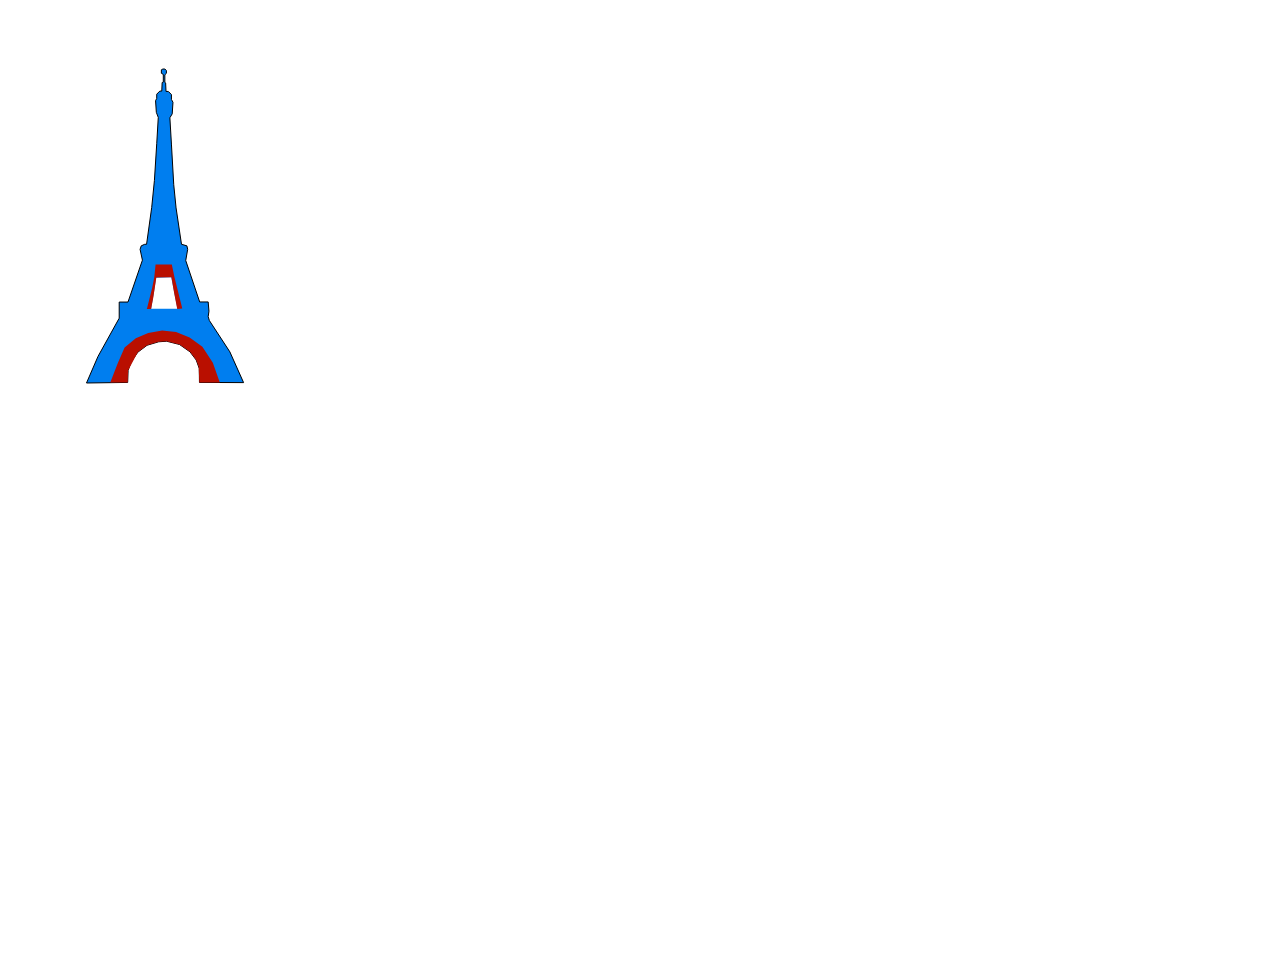
<file: commlab/homework-week-5/index.html>
<!DOCTYPE html>
<html lang="en">
  <head>
    <meta charset="utf-8" />
    <title>Eiffel Tower SVG</title>
  </head>
  <body>
    <svg xmlns="http://www.w3.org/2000/svg" width="565.42" height="941" viewBox="0 0 565.42 941"><defs><style>.cls-1{fill:#fff;}.cls-2{fill:#b90f00;}.cls-3{fill:#007eef;stroke:#000;stroke-miterlimit:10;}</style></defs><g id="outline"><polygon class="cls-3" points="78.5 375 89.97 348.49 111.2 310.19 111.2 294.05 119.99 294.05 134.41 252.15 132.09 241.31 133.25 237.83 136.73 236.28 138.57 236.28 143.7 199.52 146.41 172.44 148.73 135.68 150.28 109.37 148.34 104.34 147.57 92.73 148.73 90.41 148.73 86.15 151.82 83.06 153.76 83.06 154.15 74.54 155.31 74.16 155.31 66.41 153.37 65.26 153.37 61.77 154.92 61 156.9 61 158.4 62.55 158.4 65.31 156.85 66.8 156.85 74.16 157.63 75.04 158.02 83.44 160.34 83.44 163.43 86.54 163.43 91.39 164.98 94.28 164.21 105.88 161.89 109.75 163.43 136.07 165.75 176.69 168.08 199.91 173.49 236.28 178.91 237.83 179.68 241.31 177.75 252.53 191.68 293.94 200.19 293.94 200.97 303.22 200.19 308.64 201.35 312.51 221.86 343.85 235.6 374.61 191.46 374.42 191.29 360.49 188.2 351.98 182.01 343.85 171.56 336.5 158.66 333.22 150.66 333.79 139.06 337.27 129.77 344.24 123.19 353.91 120.1 362.42 119.69 374.42 78.5 375"/><polygon class="cls-1" points="143.12 300.71 145.83 285.23 148.15 269.75 163.24 269.37 169.43 300.71 143.12 300.71"/></g><g id="inside"><polygon class="cls-2" points="139.06 300.13 144.09 280.23 146.29 269.17 147.57 256.4 163.82 256.4 166.48 269.17 173.11 295.87 174.27 300.51 169.24 300.9 166.28 285.71 163.43 269.17 148.34 269.56 145.25 289.68 143.11 300.9 138.77 300.9 139.06 300.13"/><polyline class="cls-2" points="190.68 358.82 188.2 351.98 182.01 343.85 171.56 336.5 158.66 333.22 150.66 333.79 139.06 337.27 129.77 344.24 120.1 362.42 119.71 374.42 102.3 374.42 109.65 355.46 116.61 339.6 127.83 330.31 140.22 324.89 154.15 322.57 168.08 324.12 181.62 329.53 194.39 338.82 204.84 354.69 211.8 374.42 191.29 374.42"/></g></svg>
    <script src="script.js"></script>
  </body>
</html>
</file>
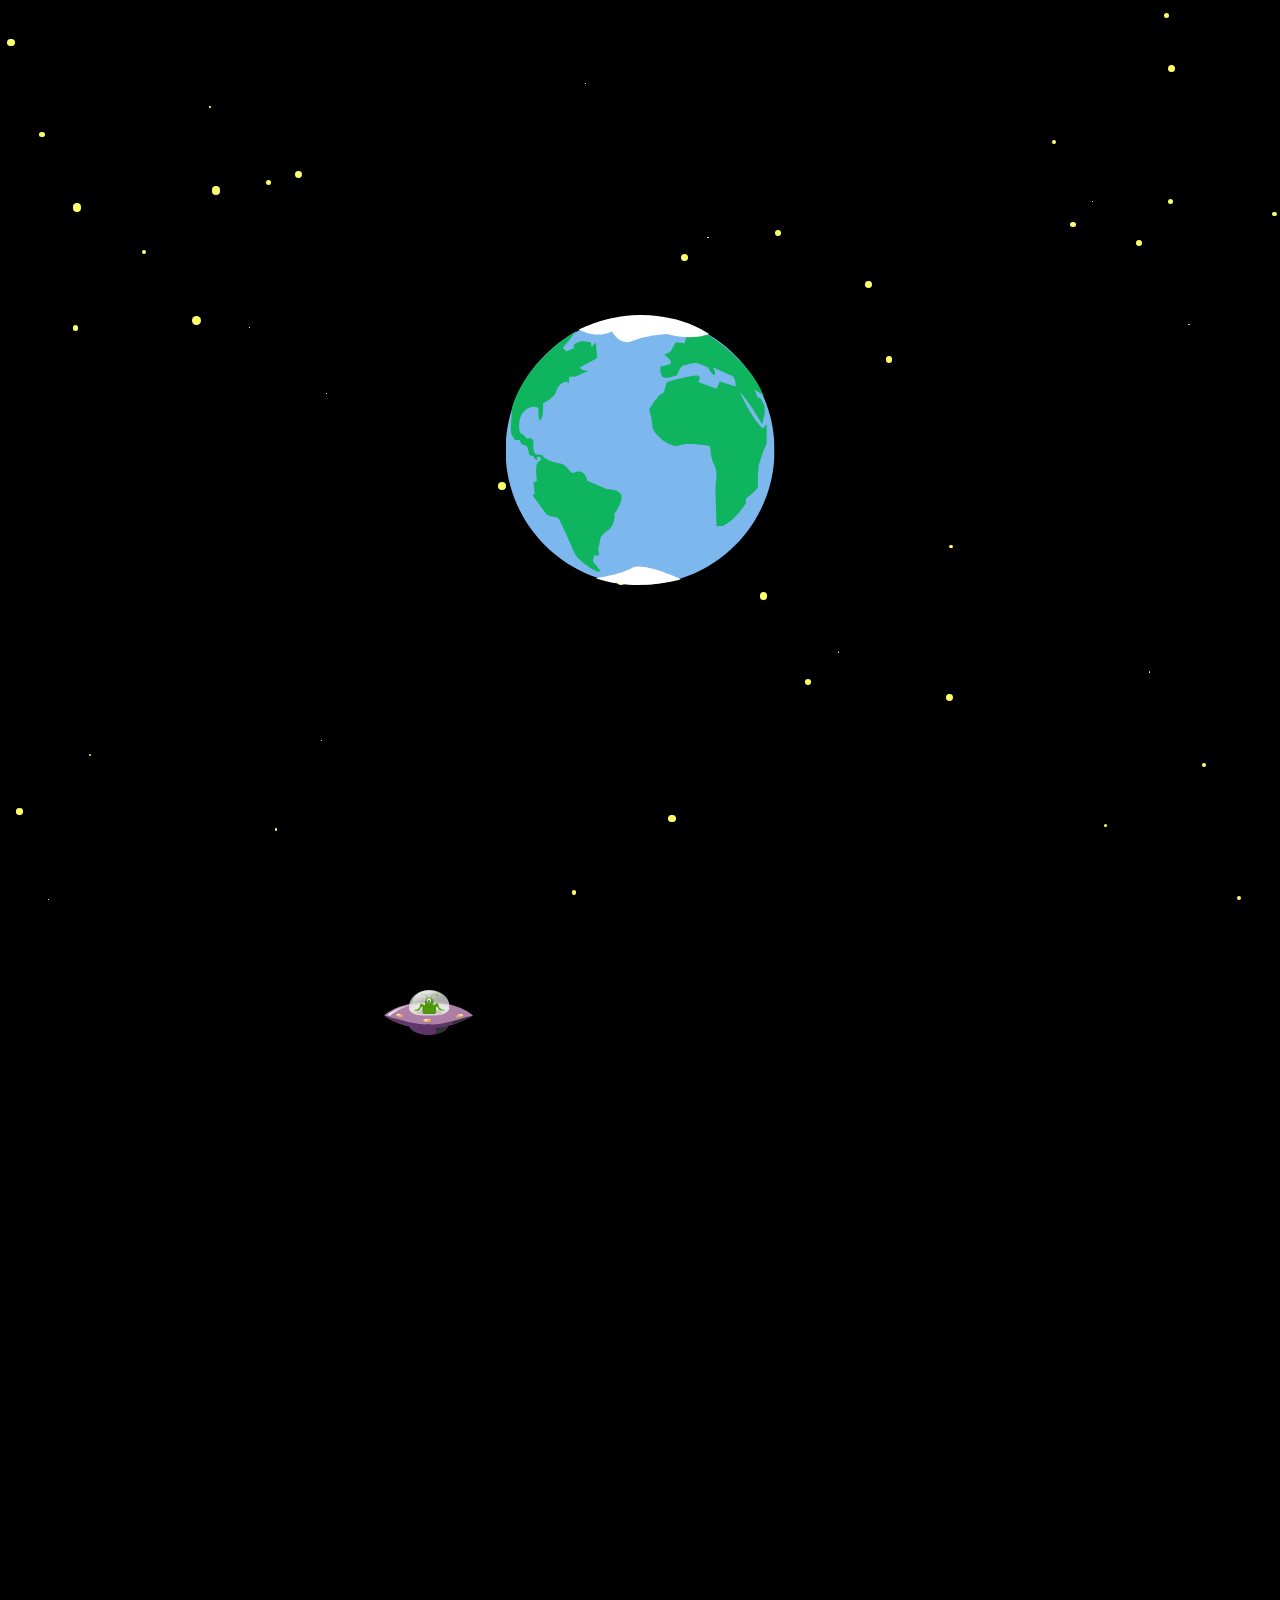
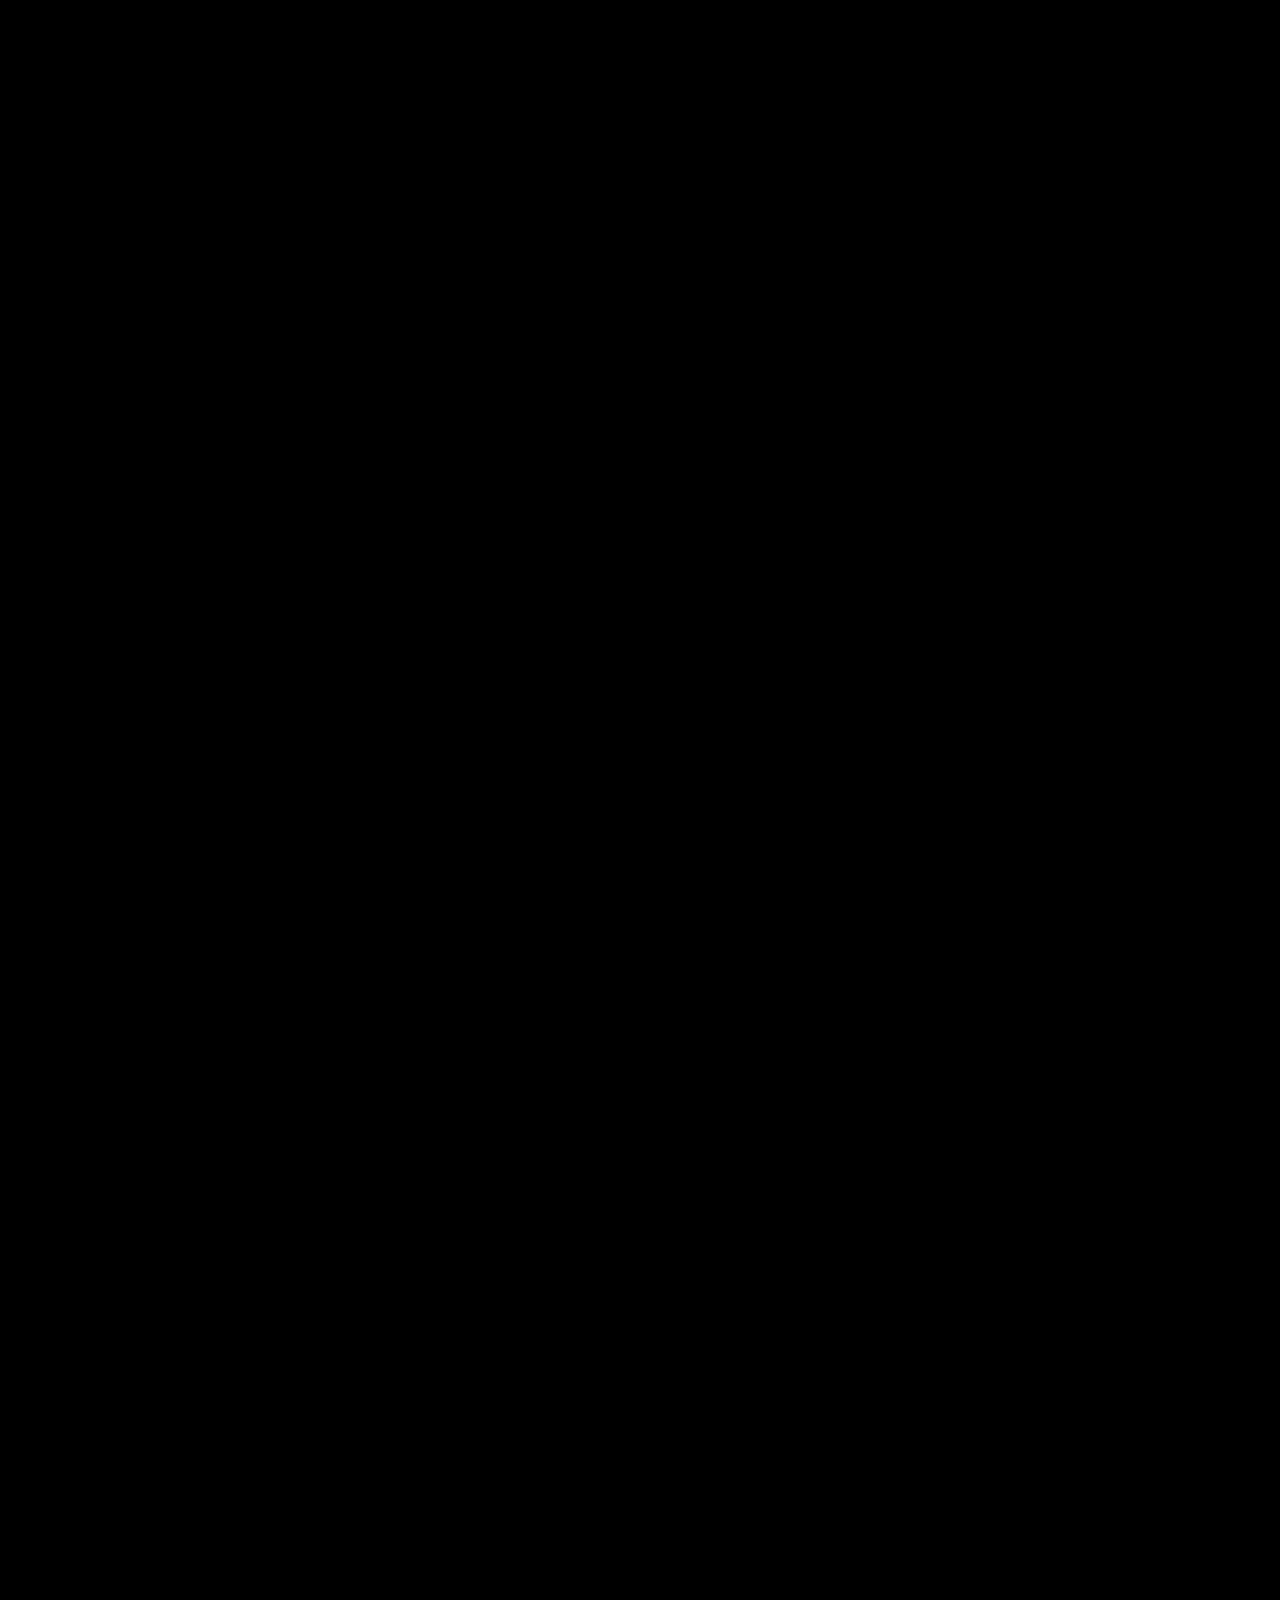
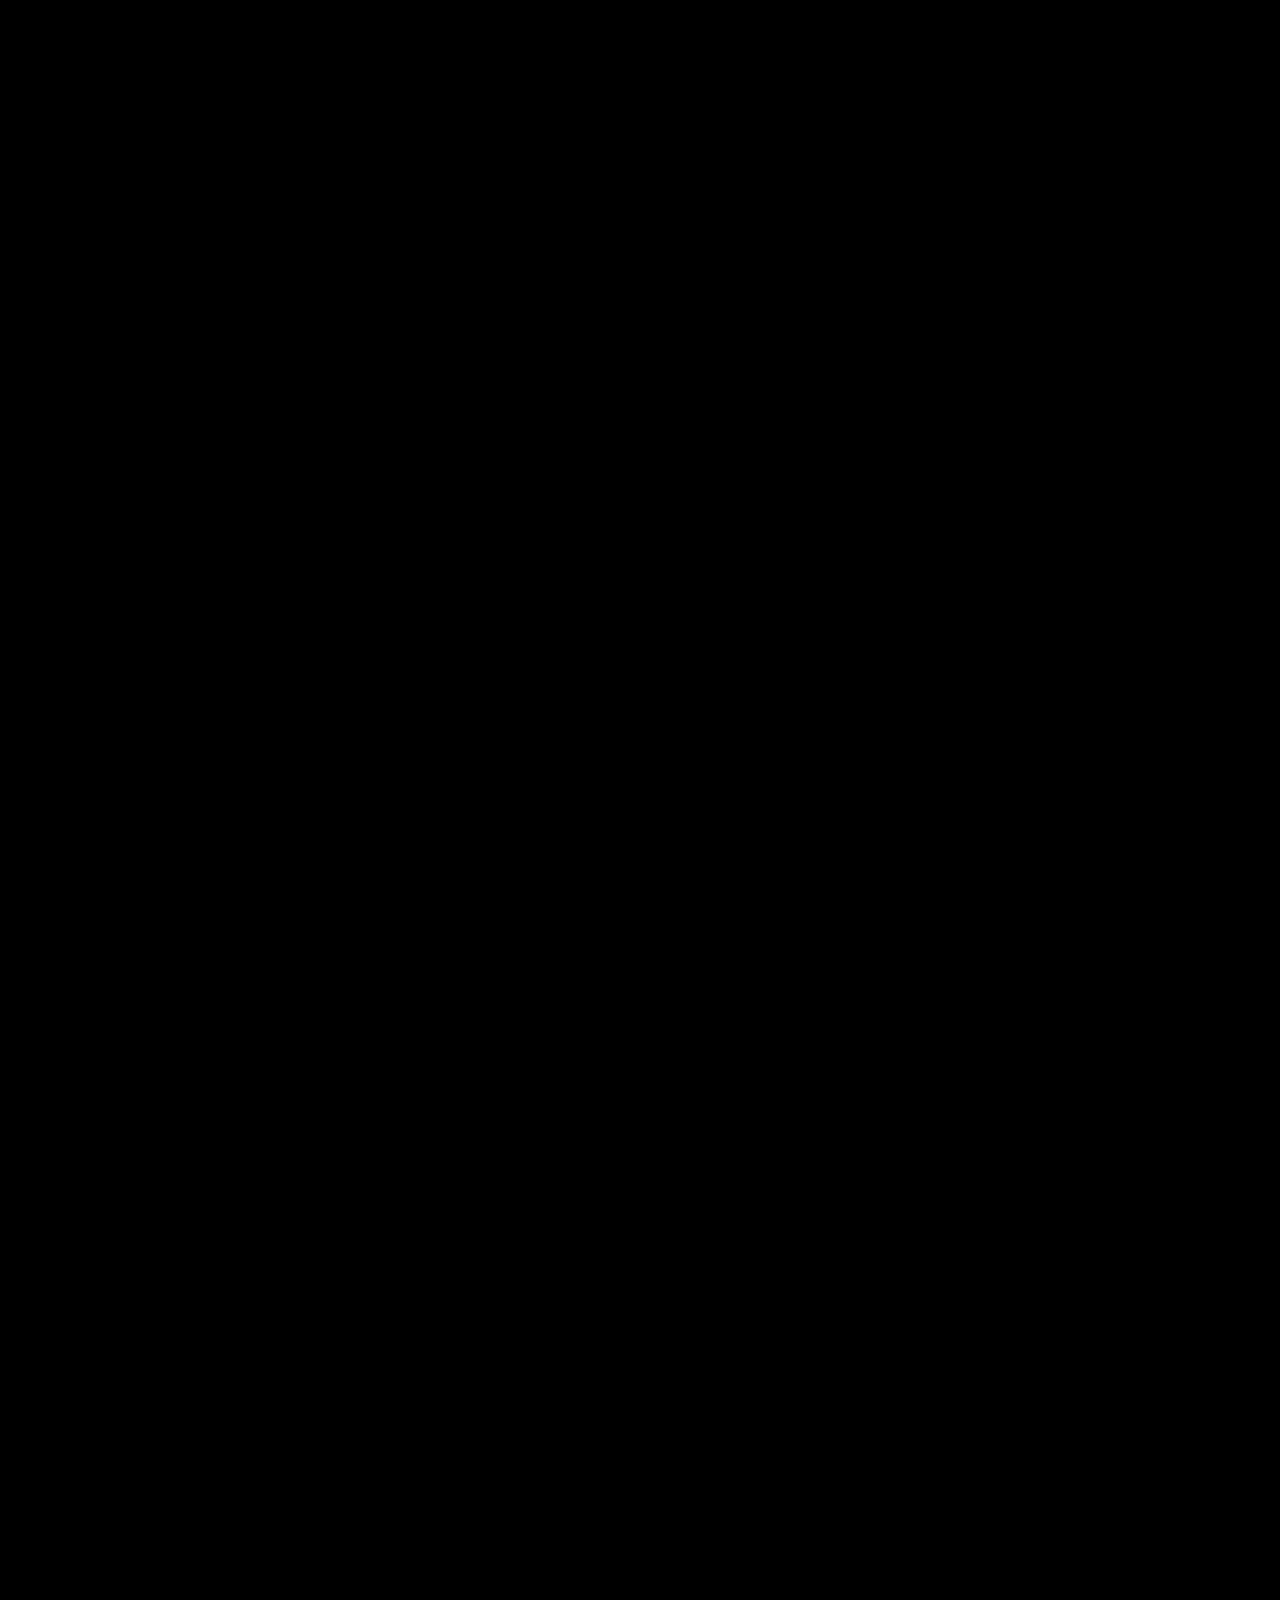
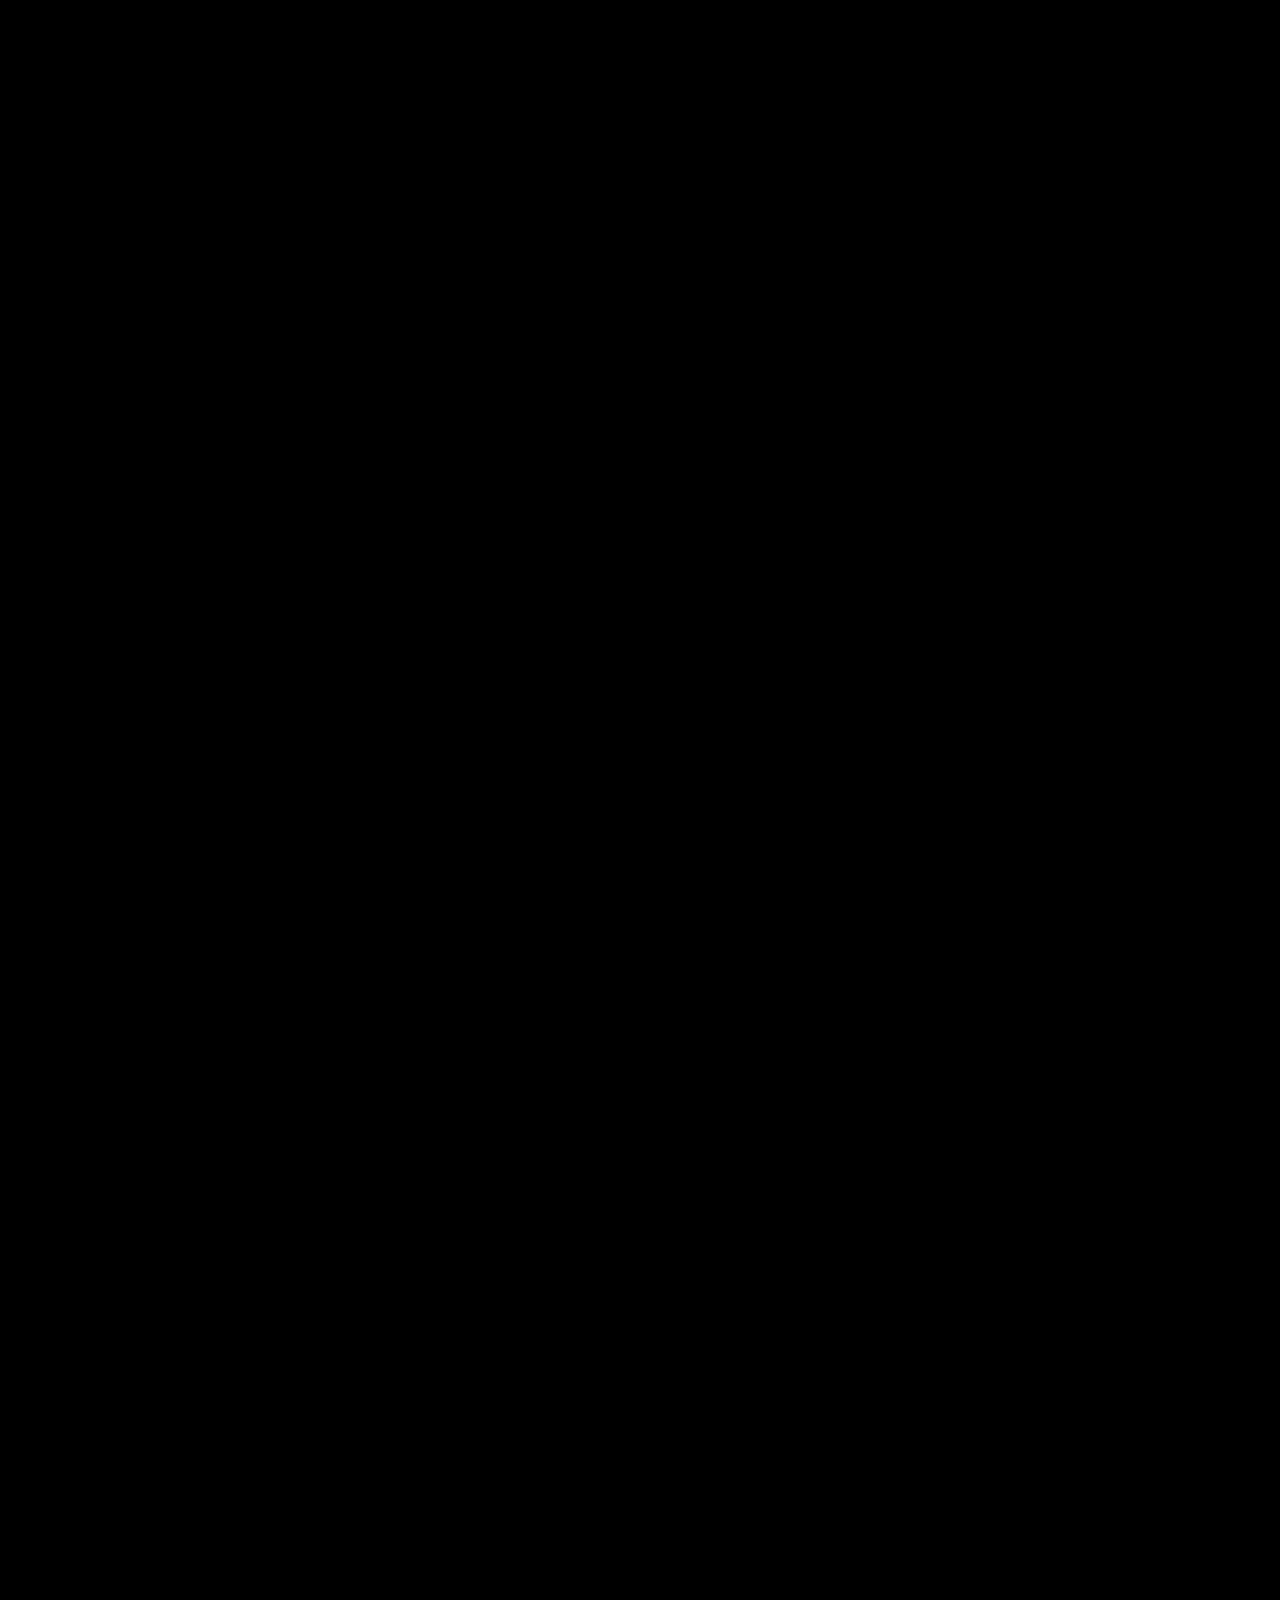
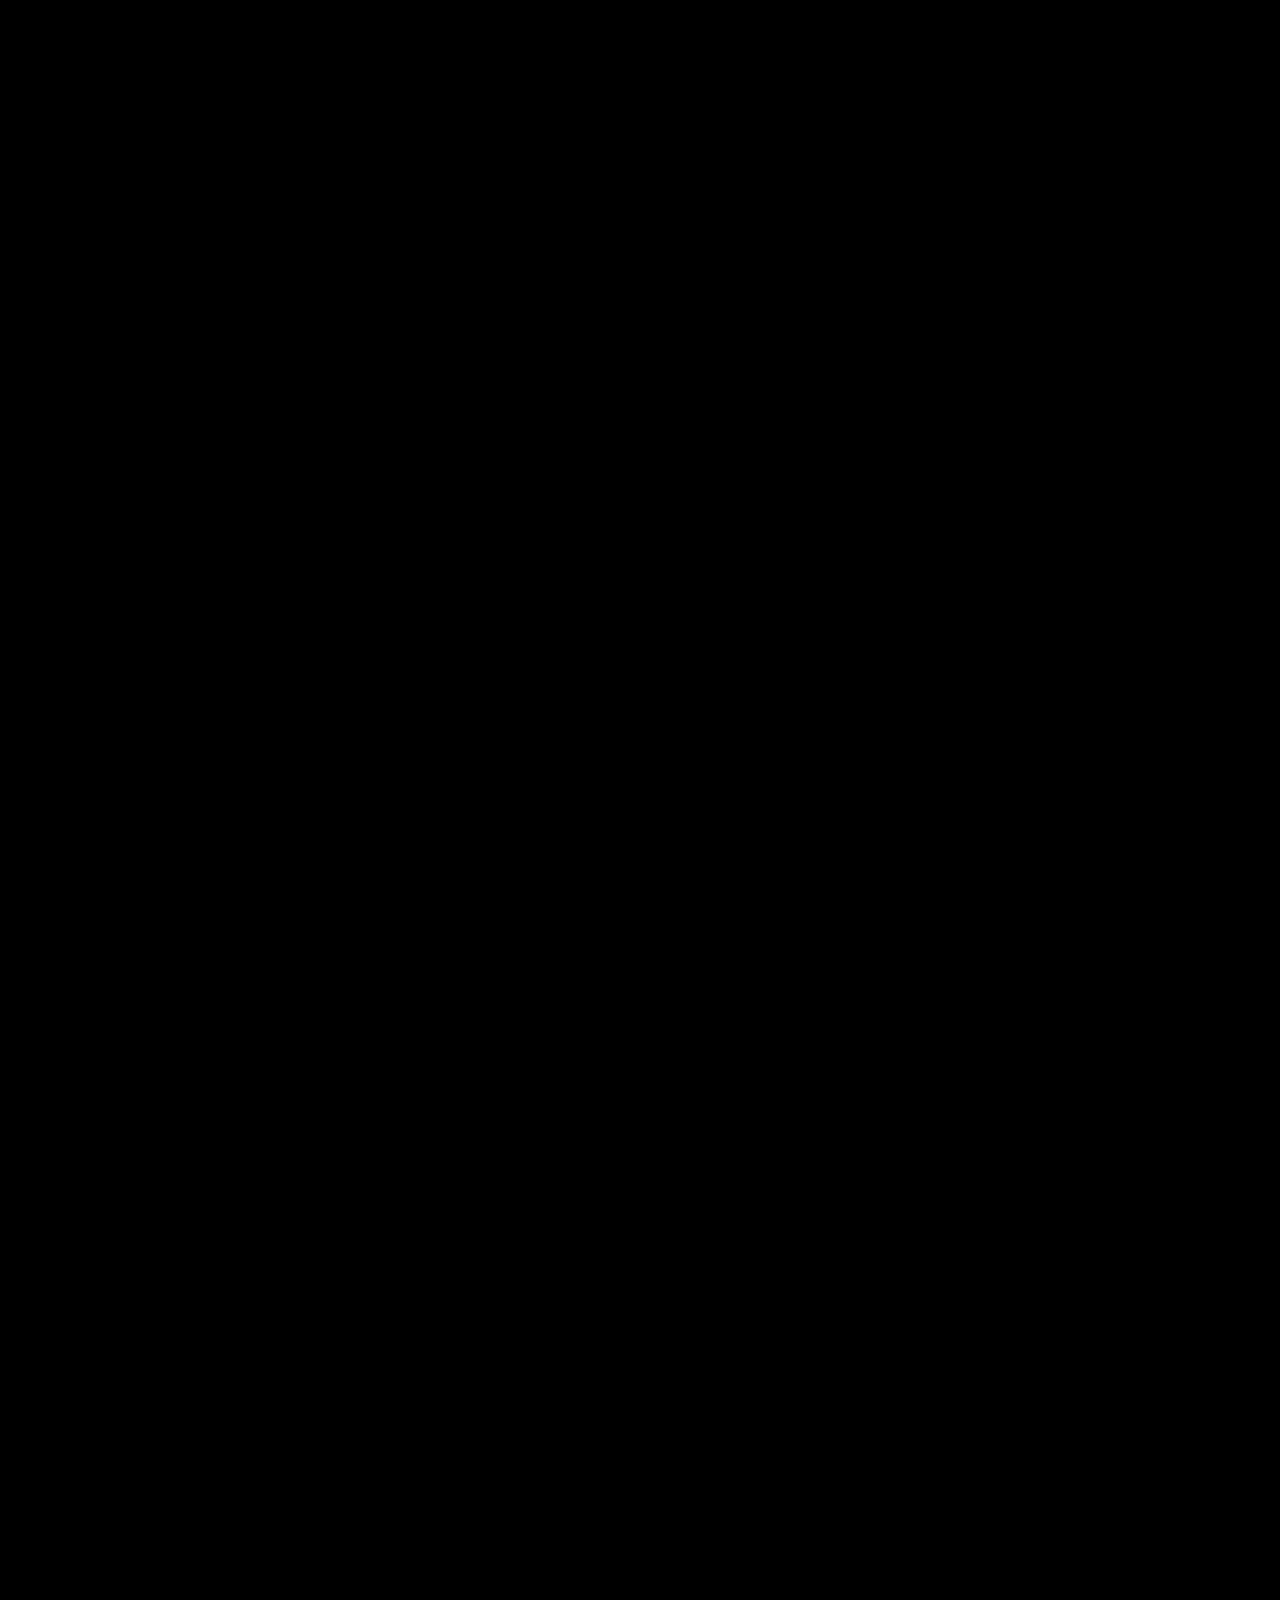
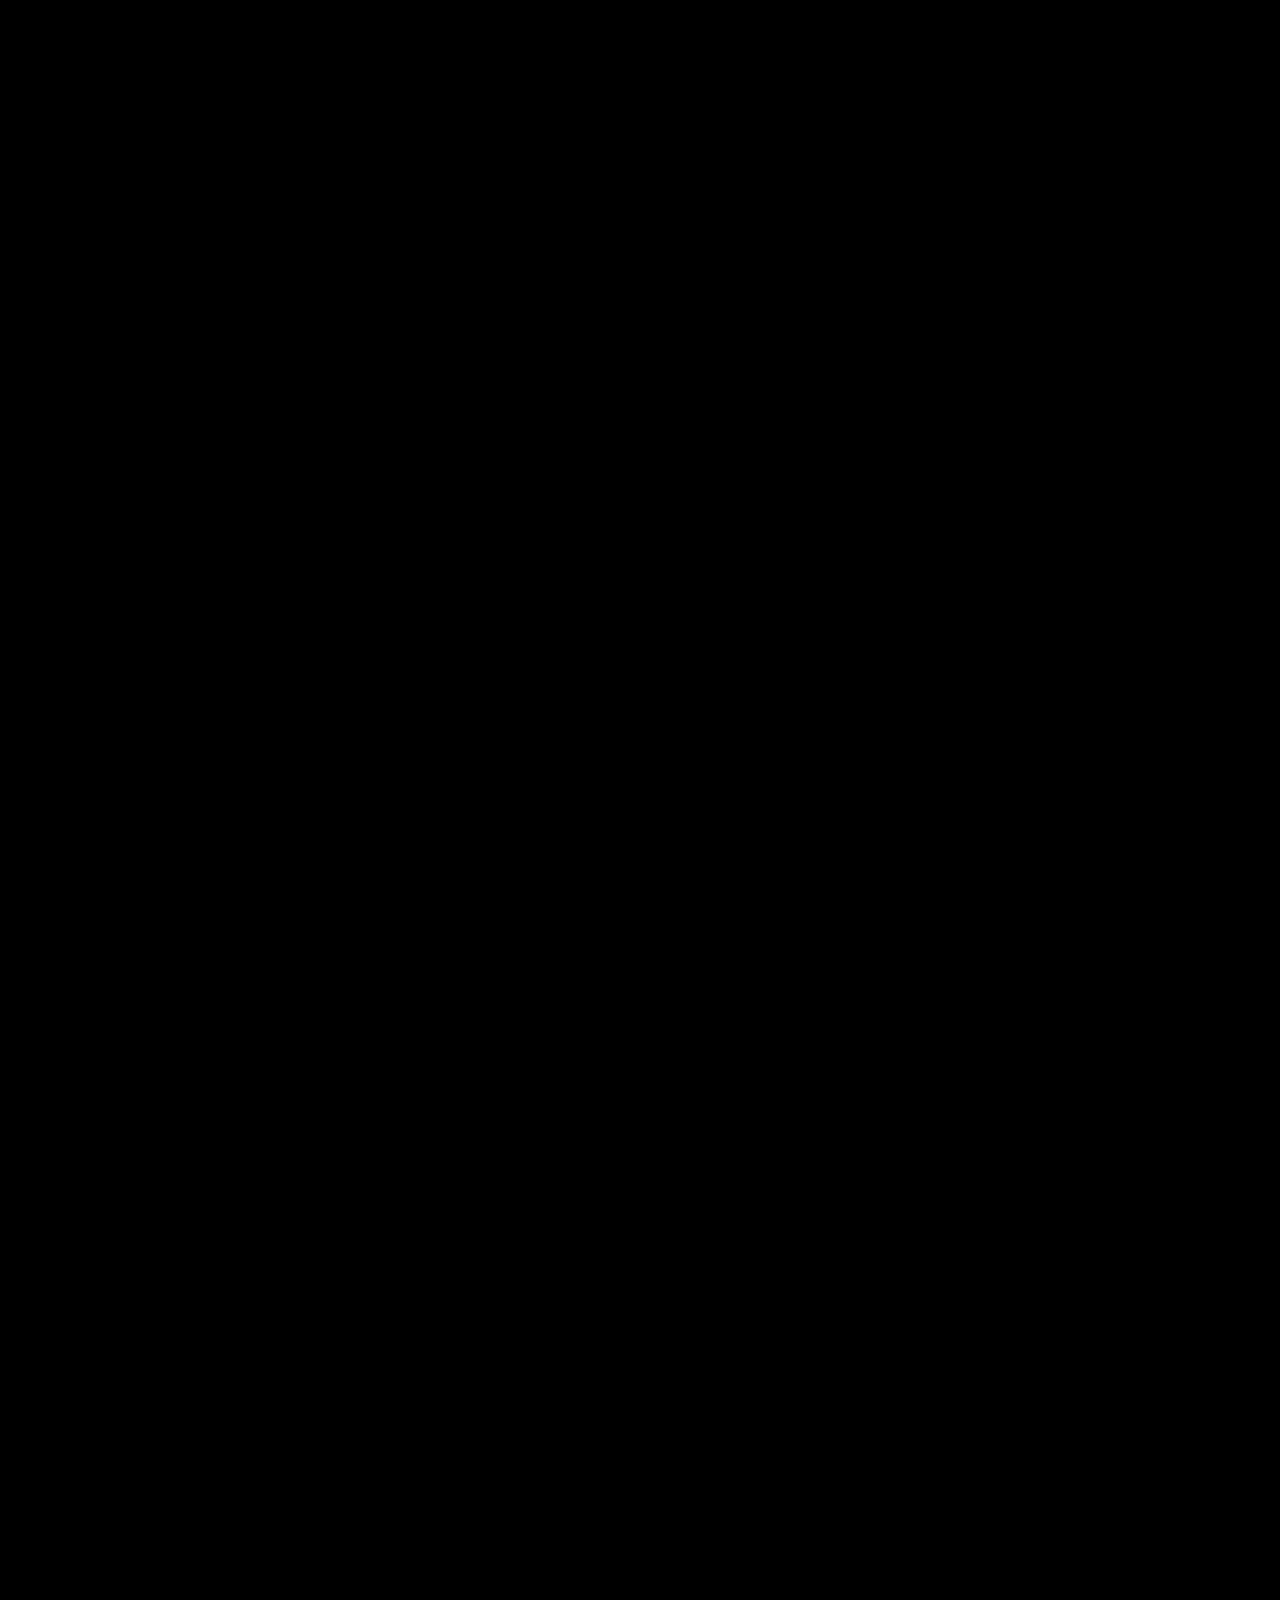
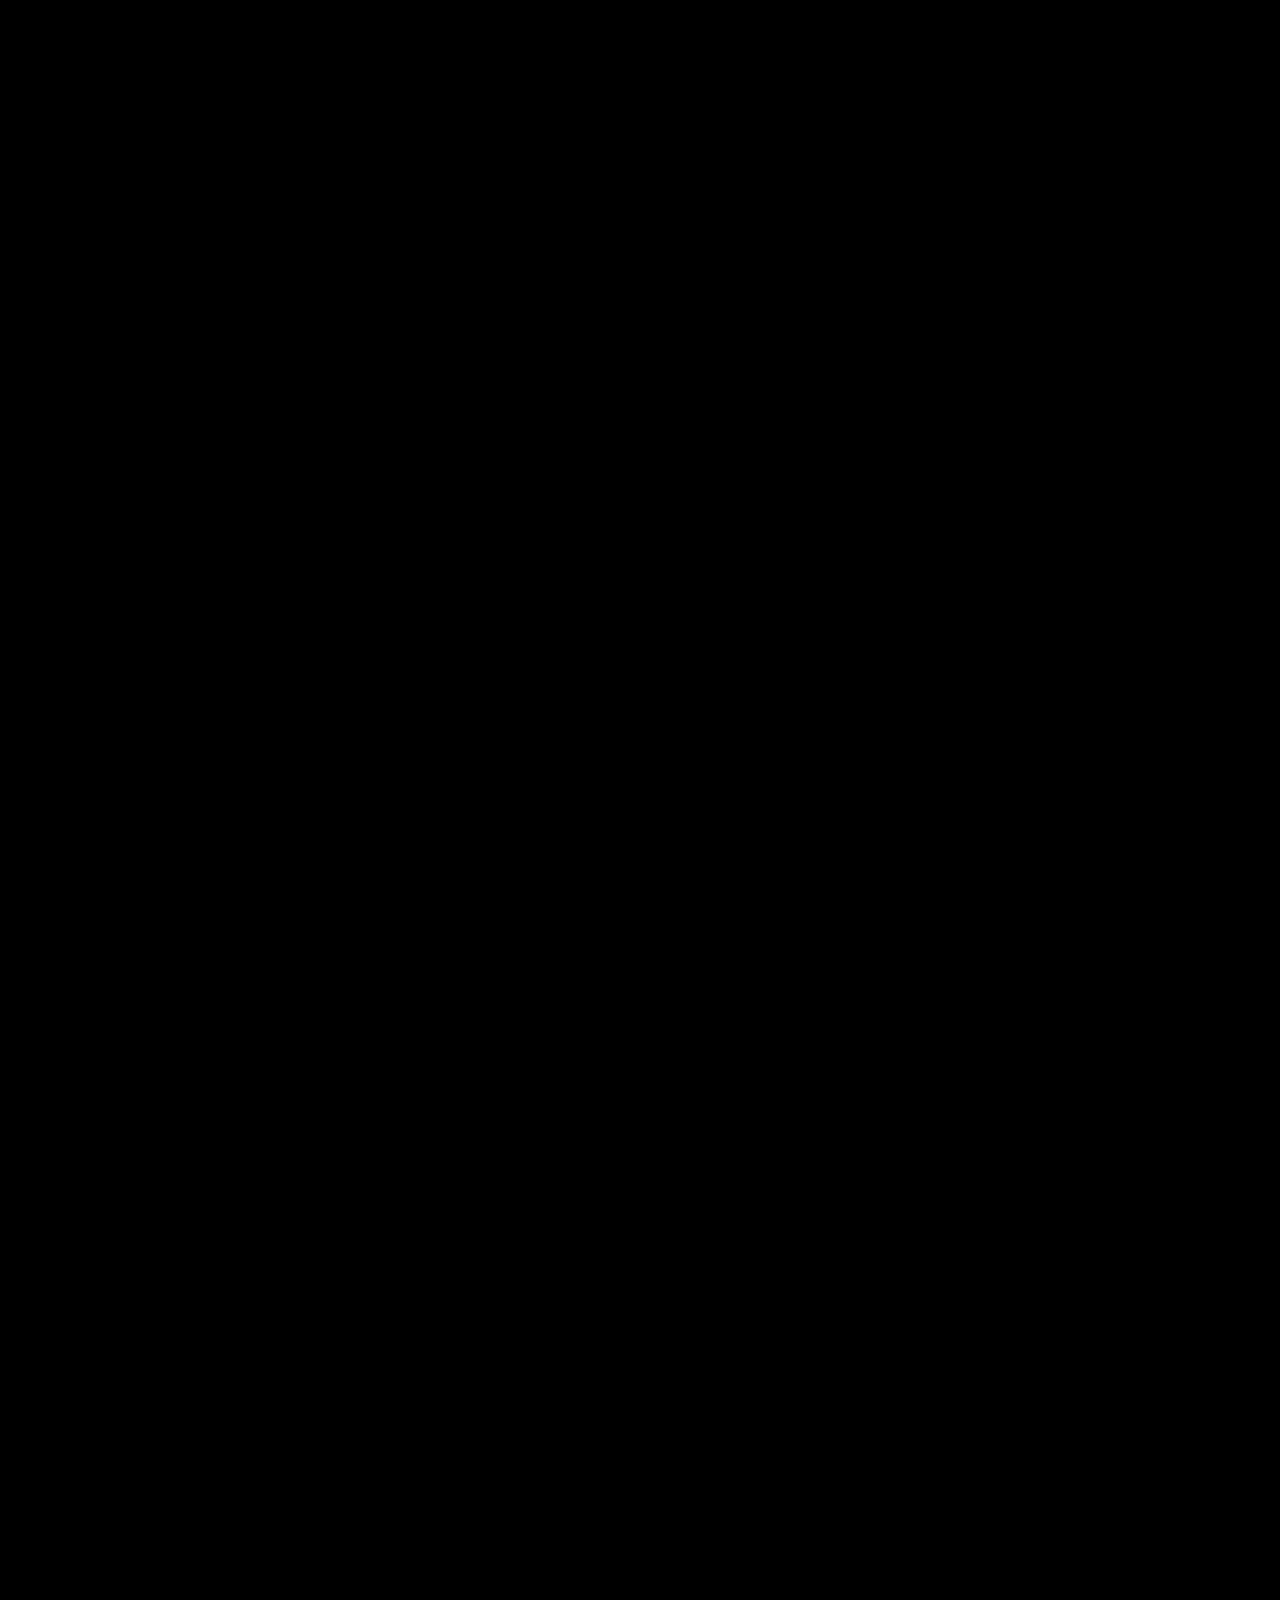
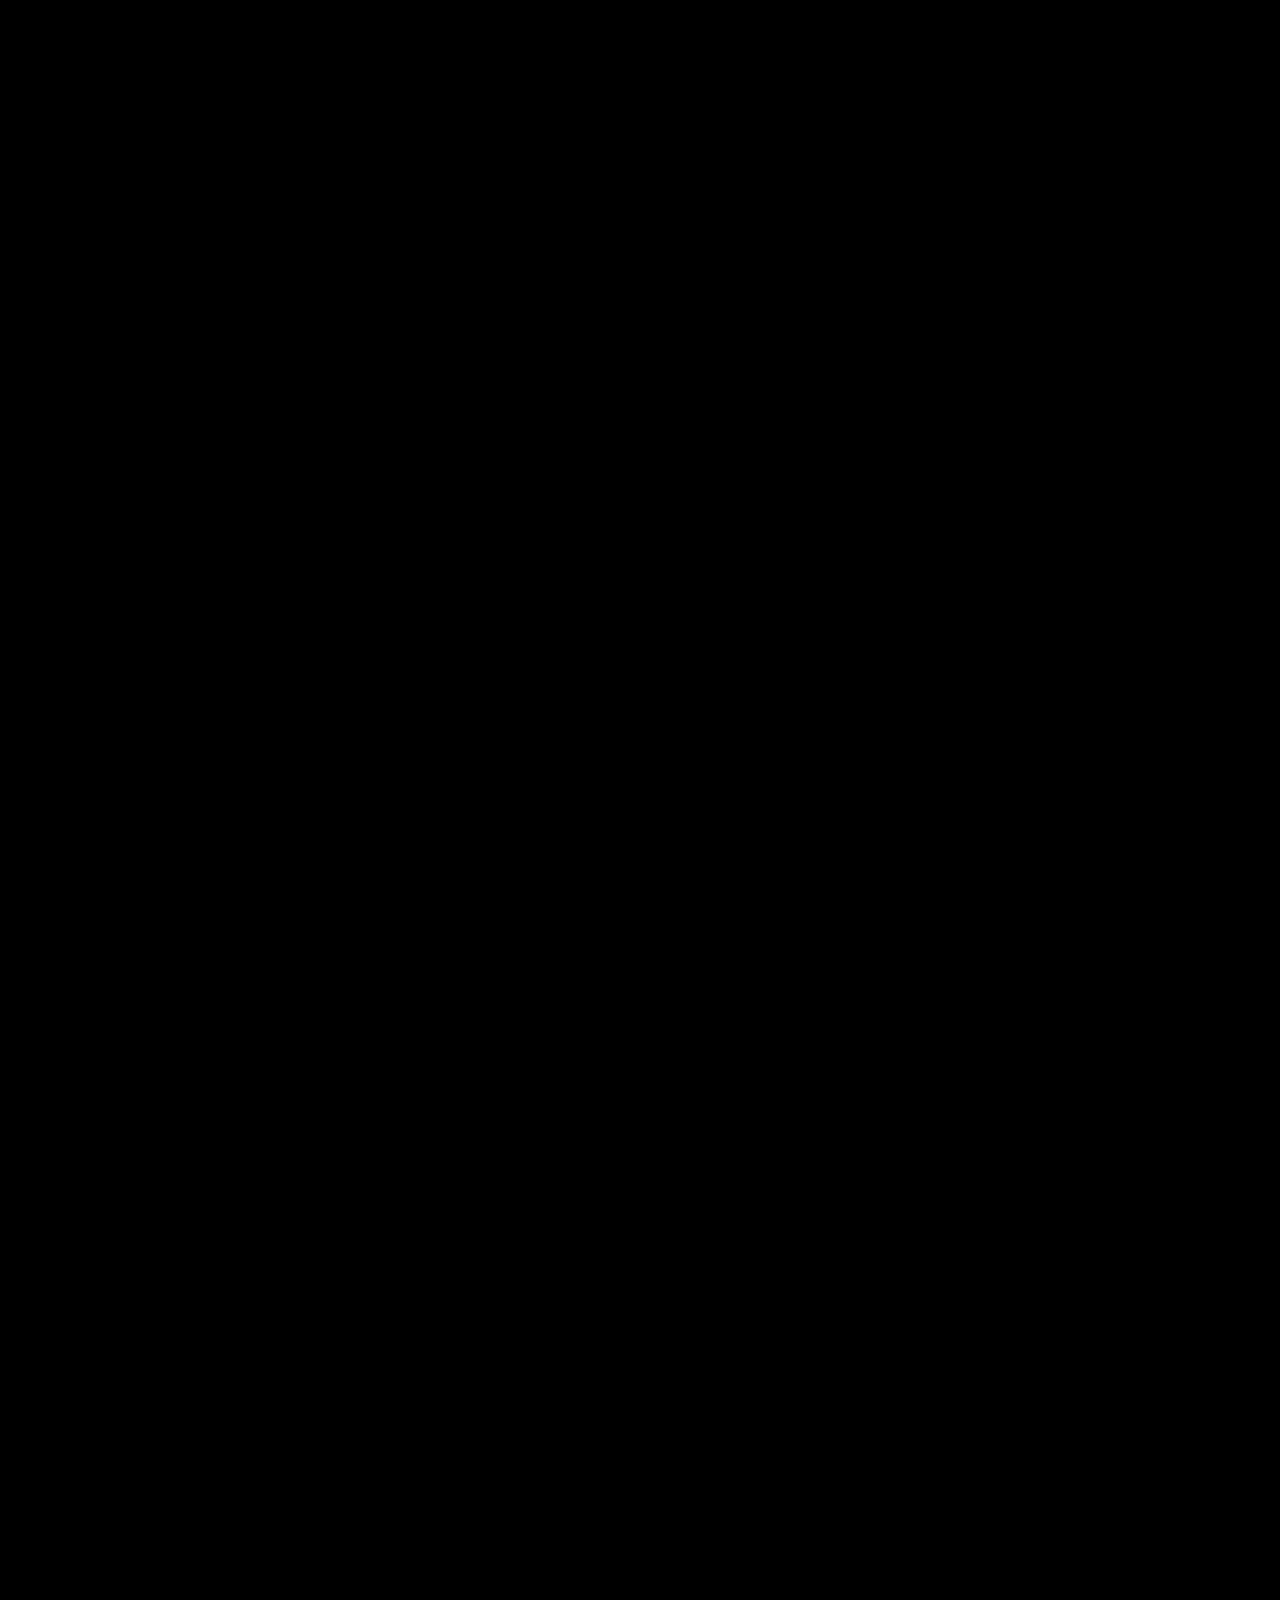
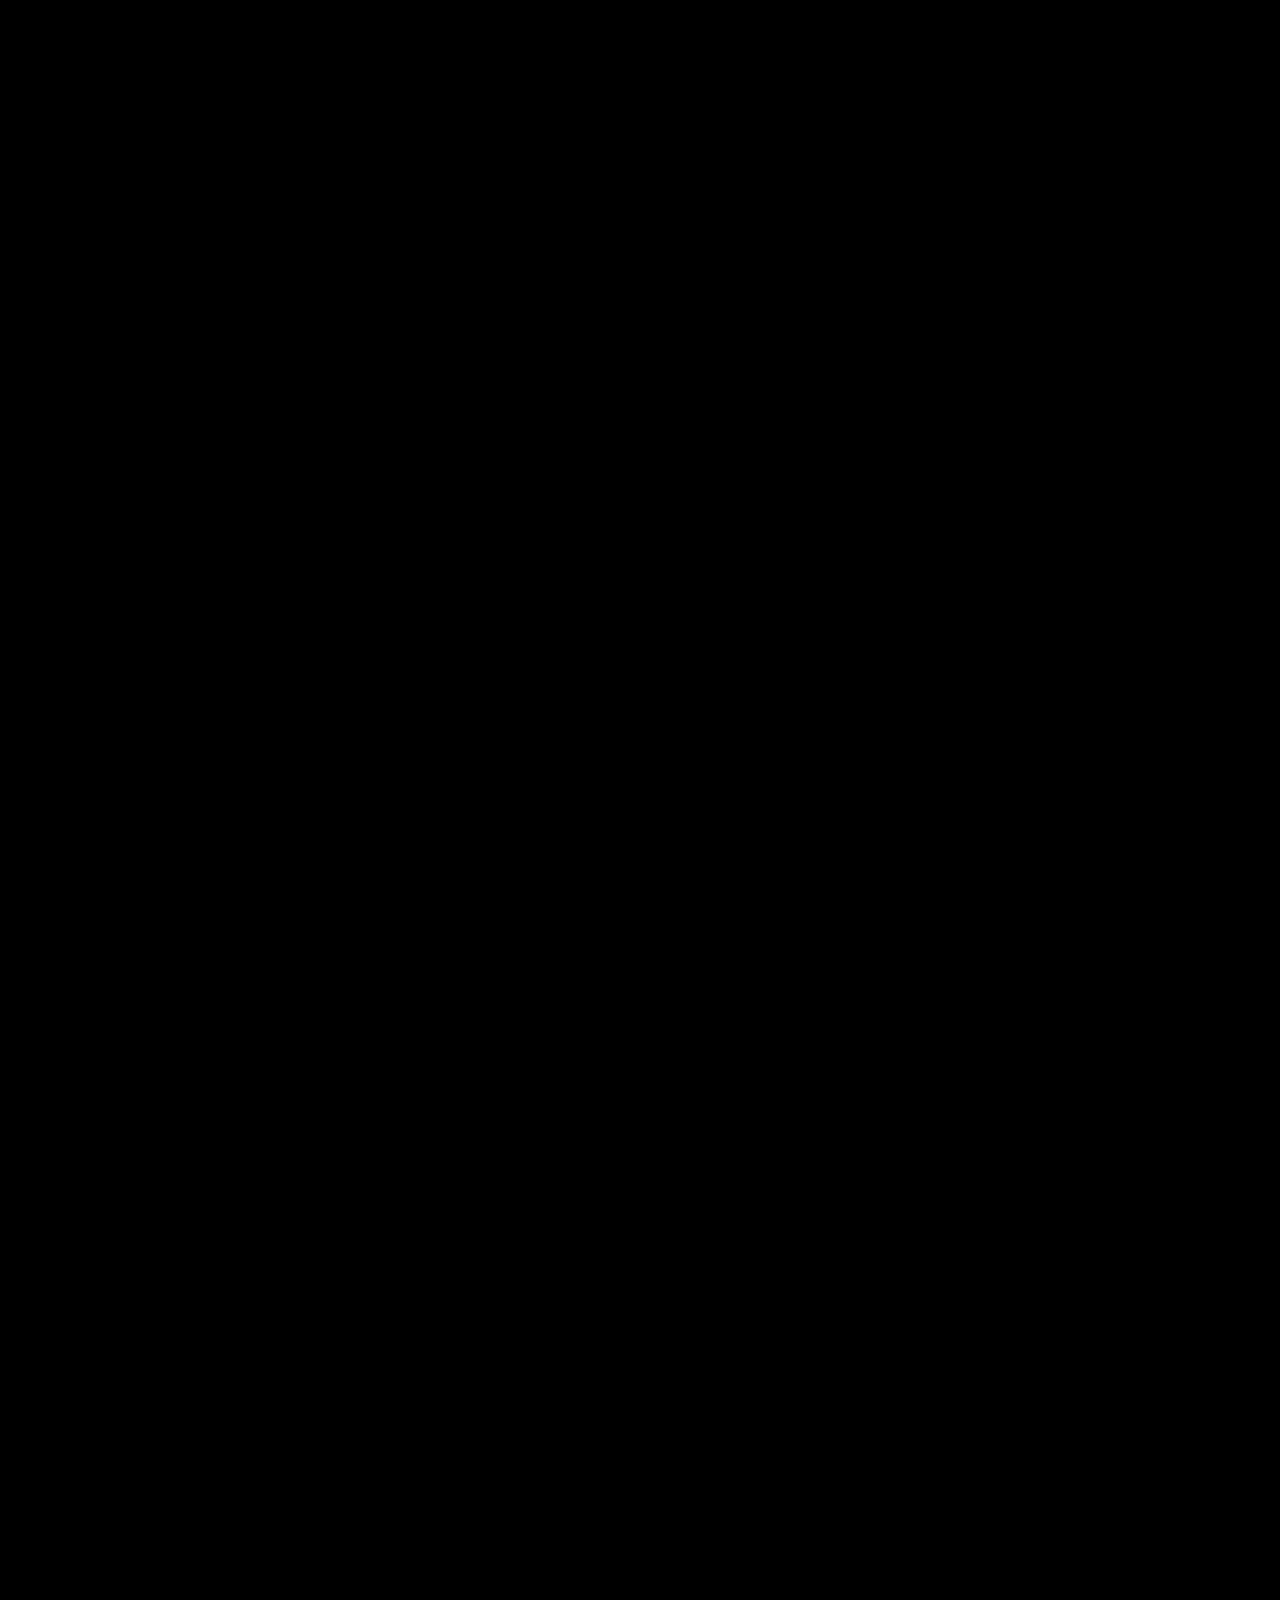
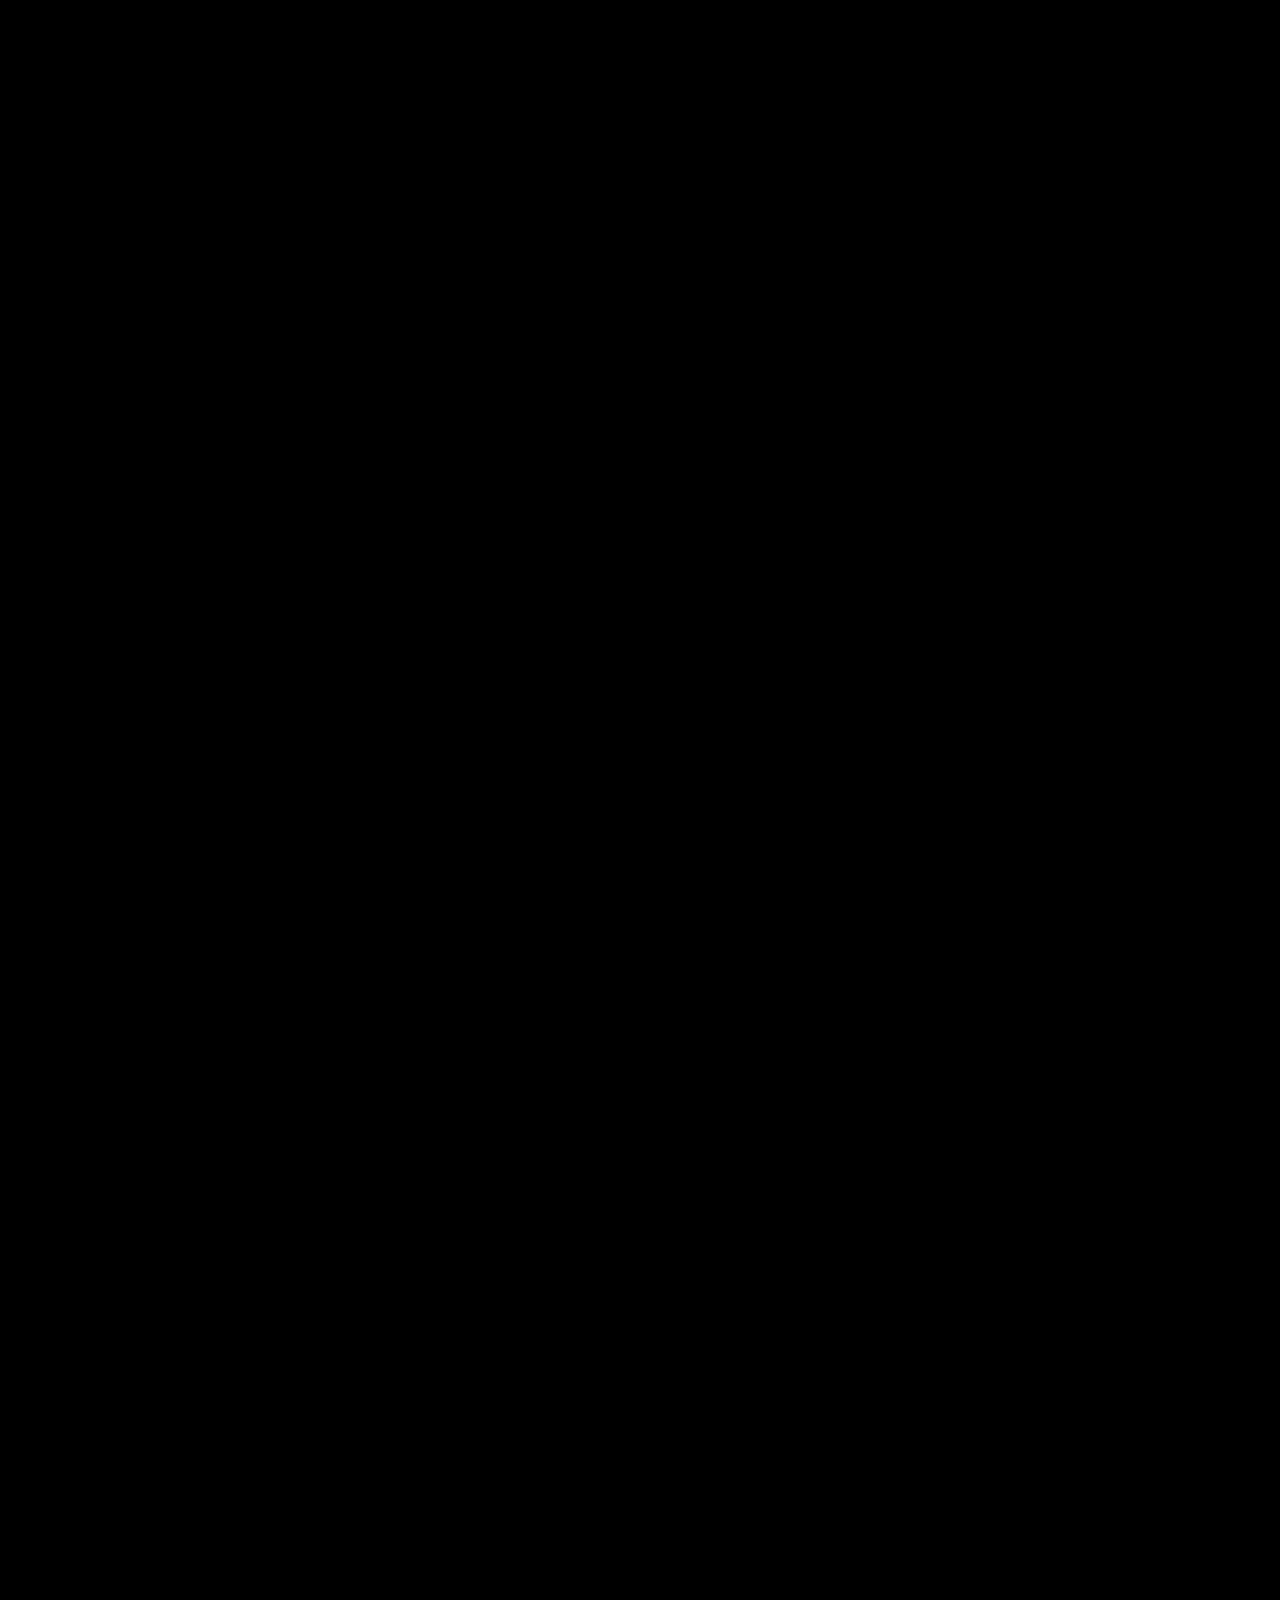
<file: commlab/homework-week-6/index.html>
<!DOCTYPE html>
<html lang="en">
  <head>
    <meta charset="utf-8" />
    <title>One chance</title>
    <link rel="stylesheet" href="styles.css" data-skrollr-stylesheet />
    <script src="https://ajax.googleapis.com/ajax/libs/jquery/3.6.0/jquery.min.js"></script>
    <script src="skrollr.min.js"></script>
    <script src="script.js"></script>
  </head>
  <body>
    <img
      src="assets/earth.svg"
      class="planet h-30"
      data-13000="left: 50%"
      data-16000="left: -20%"
    />
    <img
      src="assets/ufo.svg"
      class="ufo"
      data-500="top: -10%; left: -10%"
      data-1500="top: 20%; left: 20%"
      data-13000="top: 20%; left: 20%"
      data-16000="top: 20%; left: -50%"
    />
    <img
      src="assets/ufo.svg"
      class="ufo"
      data-500="top: 110%; left: 30%"
      data-1500="top: 80%; left: 50%"
      data-13000="top: 80%; left: 50%"
      data-16000="top: 80%; left: -20%"
    />
    <img
      src="assets/ufo.svg"
      class="ufo"
      data-500="top: -10%; left: 100%"
      data-1500="top: 10%; left: 80%"
      data-13000="top: 10%; left: 80%"
      data-17000="top: 10%; left: -10%"
    />
    <div
      class="dialogue"
      style="top: 30%; left: 60%"
      data-1500="opacity: 0"
      data-2000="opacity: 1"
      data-5000="opacity: 1"
      data-6000="opacity: 0"
    >
      Attackers! We must send a messenger!
    </div>
    <div
      class="dialogue"
      style="top: 60%; left: 20%"
      data-2500="opacity: 0"
      data-3000="opacity: 1"
      data-6000="opacity: 1"
      data-7000="opacity: 0"
    >
      Yes, we must.<br />Otherwise we are doomed.
    </div>
    <img
      src="assets/rocket.svg"
      class="rocket h-10"
      data-8000="transform: translate(-50%, -150%) rotate(16deg)"
      data-10000="transform: translate(-50%, -210%) rotate(16deg)"
      data-11000="transform: translate(-20%, -230%) rotate(40deg)"
      data-12000="transform: translate(60%, -300%) rotate(100deg)"
      data-13000="transform: translate(500%, -280%) rotate(107deg)"
      data-18000="transform: translate(500%, -280%) rotate(107deg)"
      data-20000="transform: translate(-50%, -50%) rotate(107deg)"
      data-31500="transform: translate(-50%, -50%) rotate(107deg)"
      data-34000="transform: translate(-50%, -150%) rotate(107deg)"
      data-37000="transform: translate(-50%, -150%) rotate(107deg)"
      data-38000="transform: translate(-400%, -150%) rotate(107deg)"
      data-39000="transform: translate(-400%, -150%) rotate(107deg)"
      data-45000="transform: translate(-50%, -50%) rotate(107deg)"
      data-47000="transform: translate(-50%, -50%) rotate(-73deg)"
      data-49000="transform: translate(-50%, -50%) rotate(-73deg)"
      data-52000="transform: translate(-50%, 85%) rotate(16deg)"
      data-53500="transform: translate(-50%, 85%) rotate(16deg)"
      data-55000="transform: translate(-50%, -220%) rotate(16deg)"
      data-70000="opacity: 1"
      data-71000="opacity: 0"
    />
    <div
      class="dialogue"
      style="top: 35%; left: 50%"
      data-20000="opacity: 0"
      data-20500="opacity: 1"
      data-22000="opacity: 1"
      data-23000="opacity: 0"
    >
      The fate of humanity rests in my hands...<br /><span style="color: red"
        >I can do this...</span
      >
    </div>
    <div
      class="dialogue"
      style="top: 35%; left: 50%"
      data-24000="opacity: 0"
      data-24500="opacity: 1"
      data-26000="opacity: 1"
      data-27000="opacity: 0"
    >
      Asteroids incoming...
    </div>
    <img
      src="assets/asteroid.png"
      class="h-10"
      data-27000="top: 30%; left: 100%; transform: rotate(0turn)"
      data-33000="top: 30%; left: -10%; transform: rotate(3turn)"
    />
    <img
      src="assets/asteroid.png"
      class="h-10"
      data-28000="top: 60%; left: 100%; transform: rotate(2turn)"
      data-34000="top: 60%; left: -10%; transform: rotate(0turn)"
    />
    <img
      src="assets/asteroid.png"
      class="h-30"
      data-32000="top: 30%; left: 100%; transform: rotate(0.3turn)"
      data-36000="top: 60%; left: -30%; transform: rotate(0.9turn)"
    />
    <img
      src="assets/asteroid.png"
      class="h-30"
      data-36000="top: -30%; left: 80%; transform: rotate(0.7turn)"
      data-41000="top: 130%; left: 0%; transform: rotate(0turn)"
    />
    <div
      class="dialogue"
      style="top: 35%; left: 50%"
      data-42000="opacity: 0"
      data-42500="opacity: 1"
      data-44000="opacity: 1"
      data-45000="opacity: 0"
    >
      I can't believe I did it!
    </div>
    <img
      src="assets/mars.png"
      class="planet h-30"
      data-46000="top: 80%; left: 120%"
      data-52000="top: 80%; left: 50%"
      data-53500="top: 80%; left: 50%"
      data-55000="top: 50%; left: 50%"
      data-71000="opacity: 1"
      data-72000="opacity: 0"
    />
    <div
      class="dialogue"
      style="top: 20%; left: 50%"
      data-56000="opacity: 0"
      data-56500="opacity: 1"
      data-58000="opacity: 1"
      data-59000="opacity: 0"
    >
      Aliens are attacking
      <span style="color: green">Earth!</span><br />You must send
      reinforcements!
    </div>
    <div
      class="dialogue dialogue-big"
      style="top: 40%; left: 70%"
      data-58000="opacity: 0"
      data-58500="opacity: 1"
      data-60000="opacity: 1"
      data-61000="opacity: 0"
    >
      Oh, okay.
    </div>
    <img
      src="assets/rocket-2.png"
      class="rocket h-5"
      style="transform: translate(-260%, -130%) rotate(-136deg)"
      data-0="opacity: 0"
      data-59000="opacity: 0"
      data-60000="opacity: 1"
      data-62000="left: 50%"
      data-64000="left: 48%"
      data-66000="left: 48%"
      data-69000="left: -5%"
    />
    <img
      src="assets/rocket-2.png"
      class="rocket h-5"
      style="transform: translate(-260%, -50%) rotate(-136deg)"
      data-0="opacity: 0"
      data-59000="opacity: 0"
      data-60000="opacity: 1"
      data-62000="left: 50%"
      data-64000="left: 47.5%"
      data-66000="left: 47.5%"
      data-69000="left: -5%"
    />
    <img
      src="assets/rocket-2.png"
      class="rocket h-5"
      style="transform: translate(-260%, 30%) rotate(-136deg)"
      data-0="opacity: 0"
      data-59000="opacity: 0"
      data-60000="opacity: 1"
      data-62000="left: 50%"
      data-64000="left: 48%"
      data-66000="left: 48%"
      data-69000="left: -5%"
    />
    <div
      class="dialogue dialogue-big"
      style="top: 50%; left: 50%; transform: translate(-50%, -50%)"
      data-73000="opacity: 0"
      data-73500="opacity: 1"
      data-76000="opacity: 1"
      data-77000="opacity: 0"
    >
      A huge battle ensued back on Earth.<br />Eventually, humanity prevailed
      and the aliens were destroyed!
    </div>
  </body>
</html>
</file>
<file: soundscape/index.css>
html,
body {
  margin: 0;
  padding: 0;
}

body {
  --color-background-day: rgb(253, 216, 168);
  --color-background-night: rgb(7, 14, 36);
  --color-unhovered-day: rgb(255, 236, 212);
  --color-hovered-day: rgb(207, 188, 165);
  --color-unhovered-night: rgb(63, 46, 109);
  --color-hovered-night: rgb(80, 80, 80);
  --color-primary-day: rgb(65, 54, 26);
  --color-secondary-day: rgb(250, 207, 150);
  --color-tertiary-day: rgb(226, 188, 135);
  --color-primary-night: rgb(201, 201, 201);
  --color-secondary-night: rgb(20, 20, 20);
  --color-tertiary-night: rgb(180, 180, 180);

  --color-transitions: color 2s ease-in, background-color 2s ease-in,
    fill 2s ease-in, stroke 2s ease-in;

  overflow: hidden;
  font-family: "Segoe UI", Tahoma, Geneva, Verdana, sans-serif;
  transition: var(--color-transitions);
  display: flex;
  flex-direction: column;
}

body.day {
  background-color: var(--color-background-day);
}

body.night {
  background-color: var(--color-background-night);
}

.map {
  padding: 3rem;
}

#c2-map > svg {
  padding-inline: 20vmin;
}

.trigger {
  transition: var(--color-transitions);
  transition-duration: 0s;
}

.day .trigger {
  fill: var(--color-unhovered-day);
}

.night .trigger {
  fill: var(--color-unhovered-night);
}

.trigger:hover {
  cursor: pointer;
}

.day .trigger:hover {
  fill: var(--color-hovered-day);
}

.night .trigger:hover {
  fill: var(--color-hovered-night);
}

polygon,
polyline,
path,
rect,
line {
  transition: var(--color-transitions);
}

.day polygon,
.day polyline,
.day path,
.day rect,
.day line {
  stroke: var(--color-primary-day);
}

.night polygon,
.night polyline,
.night path,
.night rect,
.night line {
  stroke: var(--color-primary-night);
}

button {
  border-style: none;
  background-color: rgba(0, 0, 0, 0);
}

.day button {
  color: var(--color-primary-day);
}

.night button {
  color: var(--color-primary-night);
}

button:hover {
  cursor: pointer;
  color: var(--color-hovered-night);
}

.button-list {
  position: fixed;
  top: 0;
  right: 0;
  display: flex;
  flex-direction: column;
}

.button-list button {
  padding-inline: 1rem;
  font-size: min(3rem, 5vmin);
}

#c2-map button.back-button {
  position: fixed;
  padding-inline: 1rem;
  font-size: min(5rem, 10vmin);
}

.experience-wrapper {
  position: fixed;
  top: 0;
  left: 0;
  width: 100%;
  height: 100%;
}

.experience-wrapper .backdrop {
  position: fixed;
  top: 0;
  left: 0;
  width: 100%;
  height: 100%;
}

.experience {
  position: fixed;
  left: 50%;
  top: 40%;
  transform: translate(-50%, -50%);
  display: flex;
  flex-direction: column;
  align-items: center;
  gap: 1.5rem;
  padding: 1rem;
  border-width: 2px;
  border-style: solid;
  border-radius: 1rem;
}

.day .experience {
  color: var(--color-primary-day);
  background-color: var(--color-secondary-day);
  border-color: var(--color-tertiary-day);
}

.night .experience {
  color: var(--color-primary-night);
  background-color: var(--color-secondary-night);
  border-color: var(--color-tertiary-night);
}

.experience > .header {
  width: 100%;
  display: flex;
  flex-direction: row;
  align-items: end;
  gap: 1rem;
}

.experience > .header > h1 {
  margin: 0;
  font-weight: 500;
}

.experience > .header > span {
  margin-bottom: 0.5rem;
}

.experience > .header > button {
  font-size: 1.25rem;
  align-self: start;
  margin-left: auto;
}

.experience > .content {
  text-align: center;
}

/* .experience audio {
  margin-top: 2rem;
} */

.disclaimer {
  height: 100%;
  width: 100%;
  position: absolute;
  top: 0;
  left: 0;
  display: flex;
  flex-direction: column;
  align-items: center;
  padding-top: 12rem;
  background-color: black;
  color: white;
  z-index: 10;
}

.dark {
  opacity: 0;
}

.hidden {
  display: none !important;
}

.appearing {
  animation: 1s ease-in 0s appear;
}

@keyframes appear {
  from {
    opacity: 0;
  }
  to {
    opacity: 1;
  }
}
</file>
<file: commlab/assignment-portfolio/index.css>
body,
main {
  height: 100vh;
  width: 100vw;
  margin: 0px;
  overflow: hidden;
  background-color: black;

  font-family: "Segoe UI", Tahoma, Geneva, Verdana, sans-serif;
  font-size: x-large;

  --primary-color: rgb(0, 156, 251);
  --primary-dimmed-color: rgb(0, 136, 231);
  --num-nav-items: 3;
  --scrolling-row-height: 70vmin;
}

a {
  text-decoration: none;
  color: inherit;
}

main {
  z-index: 3;
  /* background-image: url(""); */
  background-size: cover;
  background-position: center 0%;
  position: relative;
  transition: transform 500ms cubic-bezier(0.13, 0.53, 0.38, 0.97);
}

#nav-toggle {
  z-index: 4;
  height: 5vmax;
  aspect-ratio: 1 / 1;
  position: fixed;
  left: 50%;
  bottom: 2vmax;
  transform: translateX(-50%);
  background-color: var(--primary-color);
  border: none;
  border-radius: 5vmax;
  outline: none;
  box-shadow: 0rem 0rem 4rem rgba(0, 0, 0, 35%);
  cursor: pointer;
  transition: transform, background-color;
  transition-timing-function: ease;
  transition-duration: 400ms;
}

#nav-toggle:hover {
  transform: translateX(-50%) scale(1.04);
}

#nav-toggle:active {
  transform: translateX(-50%) scale(0.96);
}

#nav-toggle > span {
  position: absolute;
  left: 50%;
  top: 50%;
  transform: translate(-50%, -50%) scale(0.9);
  color: black;
  font-size: 2vmax;
  opacity: 0;
}

#nav {
  z-index: 1;
  height: 50vh;
  width: 100%;
  position: absolute;
  left: 0px;
  bottom: 0px;
}

#nav-links {
  width: 90%;
  margin-inline: auto;
  display: flex;
  flex-direction: column;
  justify-content: space-evenly;
  align-items: center;
  gap: clamp(1rem, 2vw, 2rem);
  margin-top: clamp(2rem, 2vw, 3rem);
  padding: 0rem clamp(1rem, 2vw, 2rem);
  transform: translateY(70%) scale(0.9);
  transition: transform 500ms cubic-bezier(0.13, 0.53, 0.38, 0.97);
}

#nav-links > .nav-link {
  text-decoration: none;
}

#nav-links > .nav-link > h4 {
  color: white;
  margin: 0rem;
  text-align: center;
  text-transform: lowercase;
}

#nav-links > .nav-link > img {
  width: auto;
  height: calc(50vh / var(--num-nav-items) - 4vh);
  aspect-ratio: 1.8 / 1;
  border-radius: 0.5rem;
  margin-top: 0.75rem;
  object-fit: cover;
}

@media (min-aspect-ratio: 12 / 16) {
  #nav-links {
    flex-direction: row;
  }
  #nav-links > .nav-link > img {
    width: calc(100vw / var(--num-nav-items) - 6vw);
    height: auto;
  }
}

body[data-focus="main"] > #nav-toggle:hover > .open {
  opacity: 1;
  transform: translate(-50%, -50%) scale(1);
}

body:not([data-focus="main"]) > #nav-toggle > .close {
  opacity: 1;
  transform: translate(-50%, -50%) scale(1);
}

body[data-focus="nav"] > main {
  transform: translateY(-50%);
}

body[data-focus="nav"] > #nav > #nav-links {
  transform: translateY(0%) scale(1);
}

body[data-focus="item"] > main {
  transform: translateY(100%);
}

body[data-focus="item"] > #nav > #nav-links {
  transform: translateY(100%) scale(0);
}

.scrolling-column {
  z-index: 1;
  position: fixed;
  display: flex;
  flex-direction: column;
  row-gap: 1rem;
  animation-iteration-count: infinite;
  animation-timing-function: linear;
  animation-duration: 20s;
}

.scrolling-column > div img {
  height: var(--scrolling-row-height);
  aspect-ratio: 3 / 4;
  border-radius: 0.75rem;
  object-fit: cover;

  /* --scrolling-gradient: linear-gradient(to bottom, rgba(0, 0, 0, 1) 0%, rgba(0, 0, 0, 0.8) 100%);
  mask-image: var(--scrolling-gradient);
  -webkit-mask-image: var(--scrolling-gradient); */
}

.scrolling-column-up {
  top: 0;
  animation-name: scroll-up-animation;
}

.scrolling-column-down {
  bottom: 0;
  animation-name: scroll-down-animation;
}

@keyframes scroll-up-animation {
  0% {
    transform: translateY(0%);
  }
  100% {
    transform: translateY(-50%);
  }
}

@keyframes scroll-down-animation {
  0% {
    transform: translateY(0%);
  }
  100% {
    transform: translateY(50%);
  }
}

.right-column {
  right: 3%;
}

.item-page {
  z-index: 1;
  left: 0%;
  top: 0%;
  height: 100%;
  width: 100%;
  position: absolute;
  color: white;
  transform: translateY(-50%) scale(0);
  transition: transform 500ms cubic-bezier(0.13, 0.53, 0.38, 0.97);
}

.focused-item-page {
  transform: translateY(0%) scale(1);
}

.item-page > .item-info {
  padding: 2rem;
  z-index: 2;
  position: relative;
  background-color: black;
}

.item-page > .item-info .link-list a {
  color: var(--primary-dimmed-color);
  font-weight: 600;
}

.item-page > .item-info .link-list a:hover {
  color: var(--primary-color);
}

@media (min-aspect-ratio: 12 / 16) {
  .focused-item-page {
    display: grid;
    grid-template-columns: 1fr 1fr;
  }
}

#main-grid {
  height: 100%;
  width: 100%;
  display: grid;
  grid-template-columns: repeat(auto-fill, minmax(40vmin, 1fr));
  grid-auto-flow: row;
  column-gap: 0.35rem;
}

#main-grid > div img {
  width: 100%;
  height: auto;
  aspect-ratio: 1 / 1;
  border-radius: 0.75rem;
  object-fit: cover;

  /* --scrolling-gradient: linear-gradient(to bottom, rgba(0, 0, 0, 1) 0%, rgba(0, 0, 0, 0.8) 100%);
  mask-image: var(--scrolling-gradient);
  -webkit-mask-image: var(--scrolling-gradient); */
}

.dimmed {
  filter: brightness(0.75);
  transition: filter 500ms cubic-bezier(0.13, 0.53, 0.38, 0.97);
}

.dimmed:hover {
  filter: brightness(1);
}
</file>
<file: commlab/assignment-sound/styles.css>
@font-face {
  font-family: Gotham;
  src: url(assets/fonts/Gotham-Light.otf);
}

html,
body {
  margin: 0;
  font-family: Gotham, "Segoe UI", Tahoma, Geneva, Verdana, sans-serif;
  background-color: rgb(230, 205, 255);
}

.d-flex {
  display: flex;
}

.mt-4 {
  margin-top: 2rem;
}

.mb-4 {
  margin-bottom: 2rem;
}

.ms-auto {
  margin-inline-start: auto;
}

.me-3 {
  margin-inline-end: 1rem;
}

.text-end {
  text-align: end;
}

.text-center {
  text-align: center;
}

a {
  text-decoration: none;
  color: inherit;
}

#slideshow {
  position: relative;
  height: 65vh;
  width: 90vw;
  margin-inline: auto;
  display: flex;
}

#slideshow img {
  position: absolute;
  object-fit: contain;
  width: 100%;
  height: auto;
  max-height: 100%;
  margin-inline: auto;
  border-radius: 1rem;
  transition: opacity 1s ease-in-out;
}

.transparent {
  opacity: 0;
}

#player {
  margin-top: 2rem;
  margin-inline: auto;
  width: 30vw;
}

.navbar {
  height: 3rem;
  background-color: white;
  padding: 1rem;
  display: flex;
  align-items: center;
}

.navbar div {
  height: 100%;
  width: auto;
  display: flex;
}

.navbar img {
  height: 100%;
  width: auto;
}

.navbar h3 {
  align-self: center;
}

.copyright-label {
  position: absolute;
  top: auto;
  right: 0;
}
</file>
<file: commlab/homework-week-6/styles.css>
body {
  background-color: black;
  font-family: "Trebuchet MS", "Lucida Sans Unicode", "Lucida Grande",
    "Lucida Sans", Arial, sans-serif;
}

body > * {
  position: fixed;
}

.aspect-1-1 {
  aspect-ratio: 1 / 1;
}

.h-5 {
  height: 0.5%;
}

.h-1 {
  height: 1%;
}

.h-2 {
  height: 2%;
}

.h-5 {
  height: 5%;
}

.h-10 {
  height: 10%;
}

.h-30 {
  height: 30%;
}

.planet {
  top: 50%;
  left: 50%;
  transform: translate(-50%, -50%);
  z-index: 1;
}

.dialogue {
  background-color: white;
  color: black;
  border-radius: 35%;
  padding: 1rem;
  text-align: center;
}

.dialogue-big {
  padding: 2rem;
  font-size: 2rem;
}

.rocket {
  top: 50%;
  left: 50%;
  z-index: 0;
}

.ufo {
  height: 5%;
}

.star {
  background-color: rgb(255, 255, 108);
  opacity: 0.8;
  border-radius: 50%;
  z-index: -1;
}
</file>
